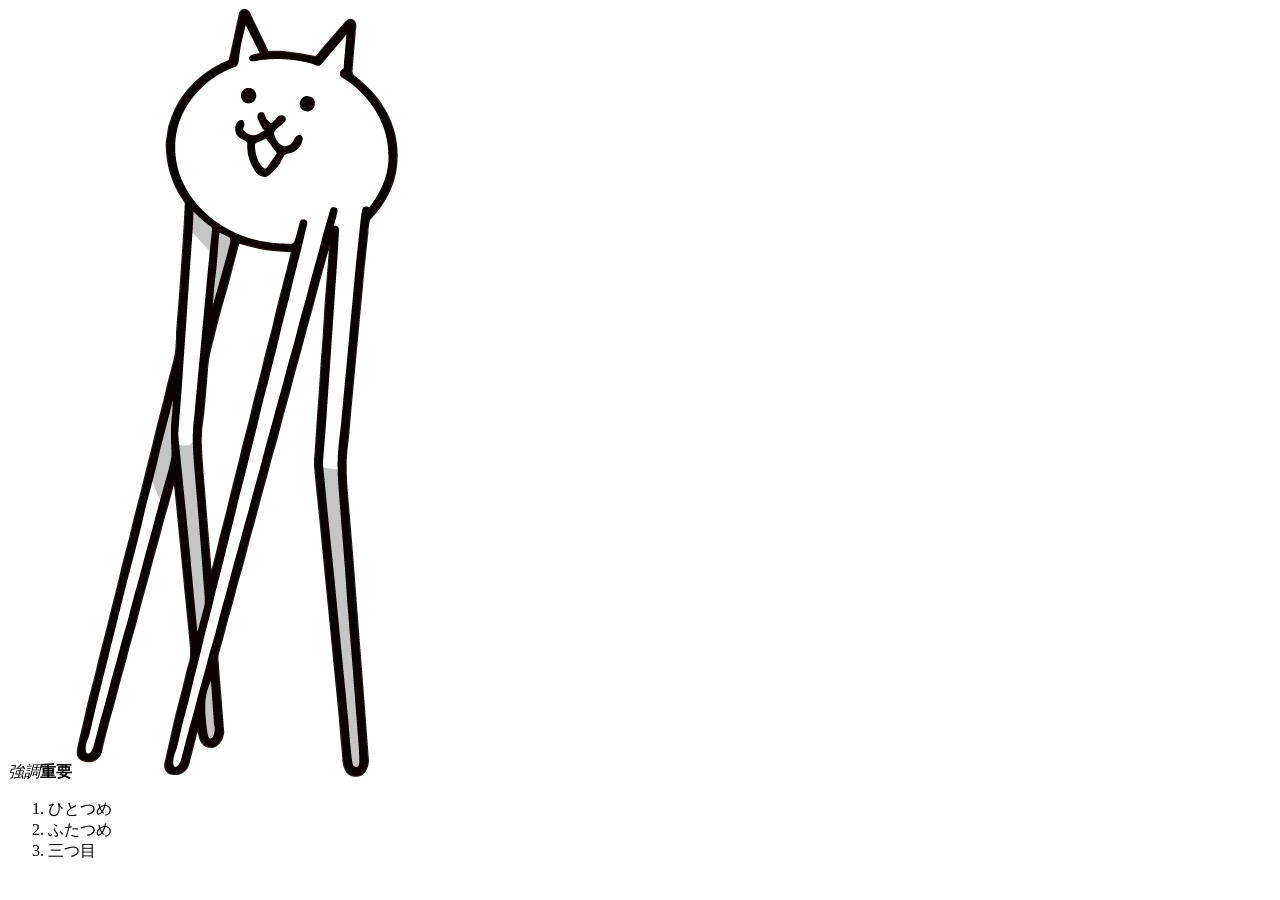
<file: teacher/index.html>
<!DOCTYPE html>
<html lang="ja">
    <head>
        <meta charset="UTF-8">
        <title>タイトルですよ</title>
        <meta name="keywords" content="キーワード">
        <meta name="description" content="このサイトはhtmlの勉強用サイトです">
        <!-- <link href="style.css" rel="stylesheet"> -->
    </head>
    <em>強調</em><strong>重要</strong>
    <img class="fit-picture" src="kimoneko.png">
    <body>
        <ol>
            <li>ひとつめ</li>
            <li>ふたつめ</li>
            <li>三つ目</li>
        </ol>
    </body>
</html>
</file>
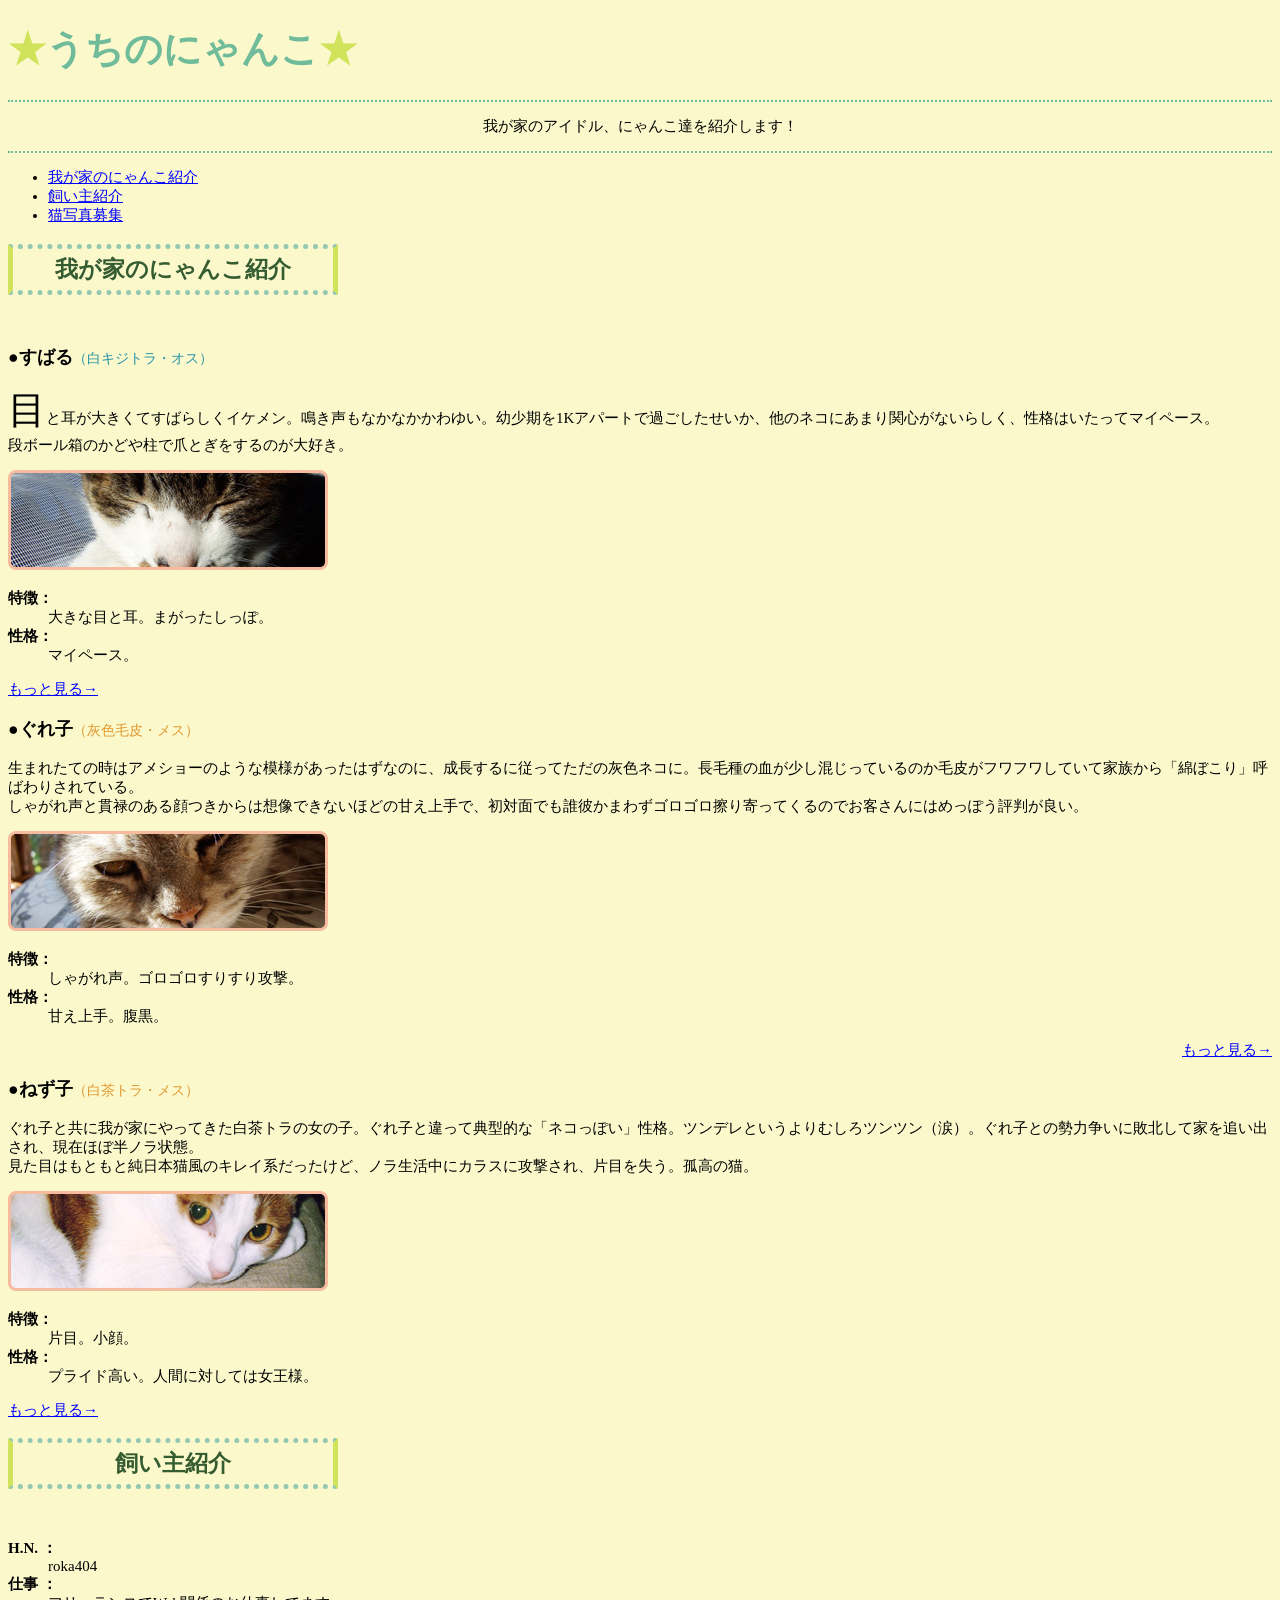
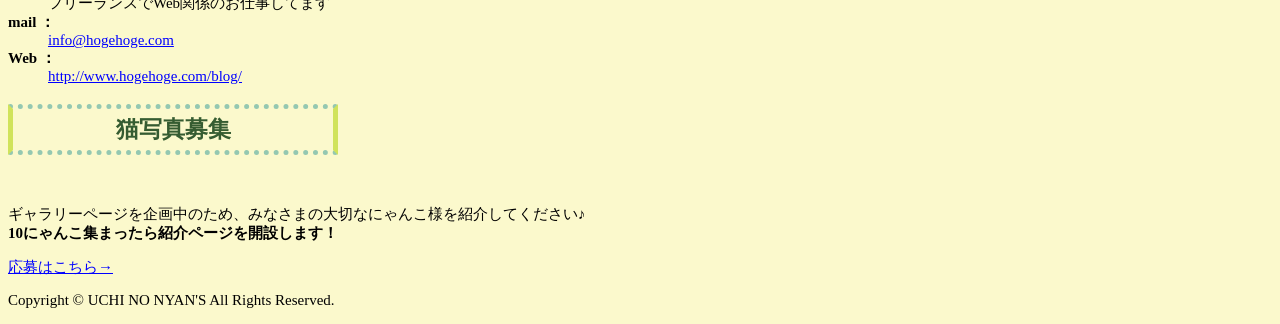
<file: student/before/index.html>
<!DOCTYPE html>
<html lang="ja">
<head>
<link herf="style.css" rel="stylesheet" media="all">    
<meta charset="UTF-8">
<title>うちのにゃんこ</title>
<meta name="keywords" content="にゃんこ,ネコ,ねこ,猫,ねこ紹介,ねこ自慢">
<meta name="description" content="我が家のアイドル、にゃんこ達を紹介します！可愛い猫写真を沢山掲載しています。">
</head>
<style>
a{color:blue;}
a:hover{color:blueviolet;}
body{background-color:#fbf9cc;
    font-size: 15px;}
h1{color:#6fbb9a;
font-size:250%;}

h2{color:#355c31;
    border:#94c8b1 5px dotted;
    border-left: #d0e35b 5px solid;
    border-right:#d0e35b 5px solid;
    padding: 5px 10px;
    margin-bottom: 50px;
    width:300px;
    text-align:center;}
dt{font-weight:700;}
#nyanko{border-top:#6fbb9a 2px dotted;
    border-bottom:#6fbb9a 2px dotted;
    padding:15px;
    text-align:center; }
.more{text-align: right;}
.cat-type{font-size: 80%;
font-weight: normal;}
.male{color:#2793a7;}
.female{color:#df972f}
h1 span{color:#d0e35b;}
#wanko:first-letter{
font-size: 2.5em}

</style>
<body>
<div id="wrap">
<h1><span>★</span>うちのにゃんこ<span>★</span></h1>
<p id ="nyanko">我が家のアイドル、にゃんこ達を紹介します！</p>

<ul>
<li><a href="#cats">我が家のにゃんこ紹介</a></li>
<li><a href="#profile"> 飼い主紹介</a></li>
<li><a href="#entry">猫写真募集</a></li>
</ul>

<section id="cats">
<h2>我が家のにゃんこ紹介</h2>

<section id="subaru">
<h3>●すばる<span class="cat-type male">（白キジトラ・オス）</span></h3>
<p id="wanko">目と耳が大きくてすばらしくイケメン。鳴き声もなかなかかわゆい。幼少期を1Kアパートで過ごしたせいか、他のネコにあまり関心がないらしく、性格はいたってマイペース。<br>
段ボール箱のかどや柱で爪とぎをするのが大好き。</p>

<img src="img/subaru.jpg" width="320" height="100" alt="すばる">
<dl>
<dt>特徴：</dt><dd>大きな目と耳。まがったしっぽ。</dd>
<dt>性格：</dt><dd>マイペース。</dd>
</dl>

<p><a href="cats/subaru.html">もっと見る→</a></p>
</section><!-- /#subaru -->

<section id="gureko">
<h3>●ぐれ子<span class="cat-type female">（灰色毛皮・メス）</span></h3>
<p>生まれたての時はアメショーのような模様があったはずなのに、成長するに従ってただの灰色ネコに。長毛種の血が少し混じっているのか毛皮がフワフワしていて家族から「綿ぼこり」呼ばわりされている。<br>
しゃがれ声と貫禄のある顔つきからは想像できないほどの甘え上手で、初対面でも誰彼かまわずゴロゴロ擦り寄ってくるのでお客さんにはめっぽう評判が良い。</p>

<img src="img/gureko.jpg" width="320" height="100" alt="ぐれ子">
<dl>
<dt>特徴：</dt><dd>しゃがれ声。ゴロゴロすりすり攻撃。</dd>
<dt>性格：</dt><dd>甘え上手。腹黒。</dd>
</dl>

<p class="more"><a href="cats/gureko.html">もっと見る→</a></p>
</section><!-- /#gureko-->

<section id="nezuko">
<h3>●ねず子<span class="cat-type female">（白茶トラ・メス）</span></h3>
<p>ぐれ子と共に我が家にやってきた白茶トラの女の子。ぐれ子と違って典型的な「ネコっぽい」性格。ツンデレというよりむしろツンツン（涙）。ぐれ子との勢力争いに敗北して家を追い出され、現在ほぼ半ノラ状態。<br>
見た目はもともと純日本猫風のキレイ系だったけど、ノラ生活中にカラスに攻撃され、片目を失う。孤高の猫。</p>

<img src="img/nezuko.jpg" width="320" height="100" alt="ねず子">
<dl>
<dt>特徴：</dt><dd>片目。小顔。</dd>
<dt>性格：</dt><dd>プライド高い。人間に対しては女王様。</dd>
</dl>

<p><a href="cats/nezuko.html">もっと見る→</a></p>
</section><!-- /#nezuko-->
</section><!-- /#cats -->

<section id="profile">
<h2>飼い主紹介</h2>
<dl>
<dt>H.N. ：</dt><dd>roka404</dd>
<dt>仕事 ：</dt><dd>フリーランスでWeb関係のお仕事してます</dd>
<dt>mail ：</dt><dd><a href="mailto:info@hogehoge.com">info@hogehoge.com</a></dd>
<dt>Web ：</dt><dd><a href="http://www.hogehoge.com/blog/" target="_blank">http://www.hogehoge.com/blog/</a></dd>
</dl>
</section><!-- /#profile -->

<section id="entry">
<h2>猫写真募集</h2>
<p>ギャラリーページを企画中のため、みなさまの大切なにゃんこ様を紹介してください♪<br>
<strong>10にゃんこ集まったら紹介ページを開設します！</strong></p>
<p><a href="entry.html">応募はこちら→</a></p>
</section><!-- /#entry -->

<p>Copyright &copy; UCHI NO NYAN'S All Rights Reserved.</p>
</div><!-- /#wrap-->
</body>
</html>
</file>
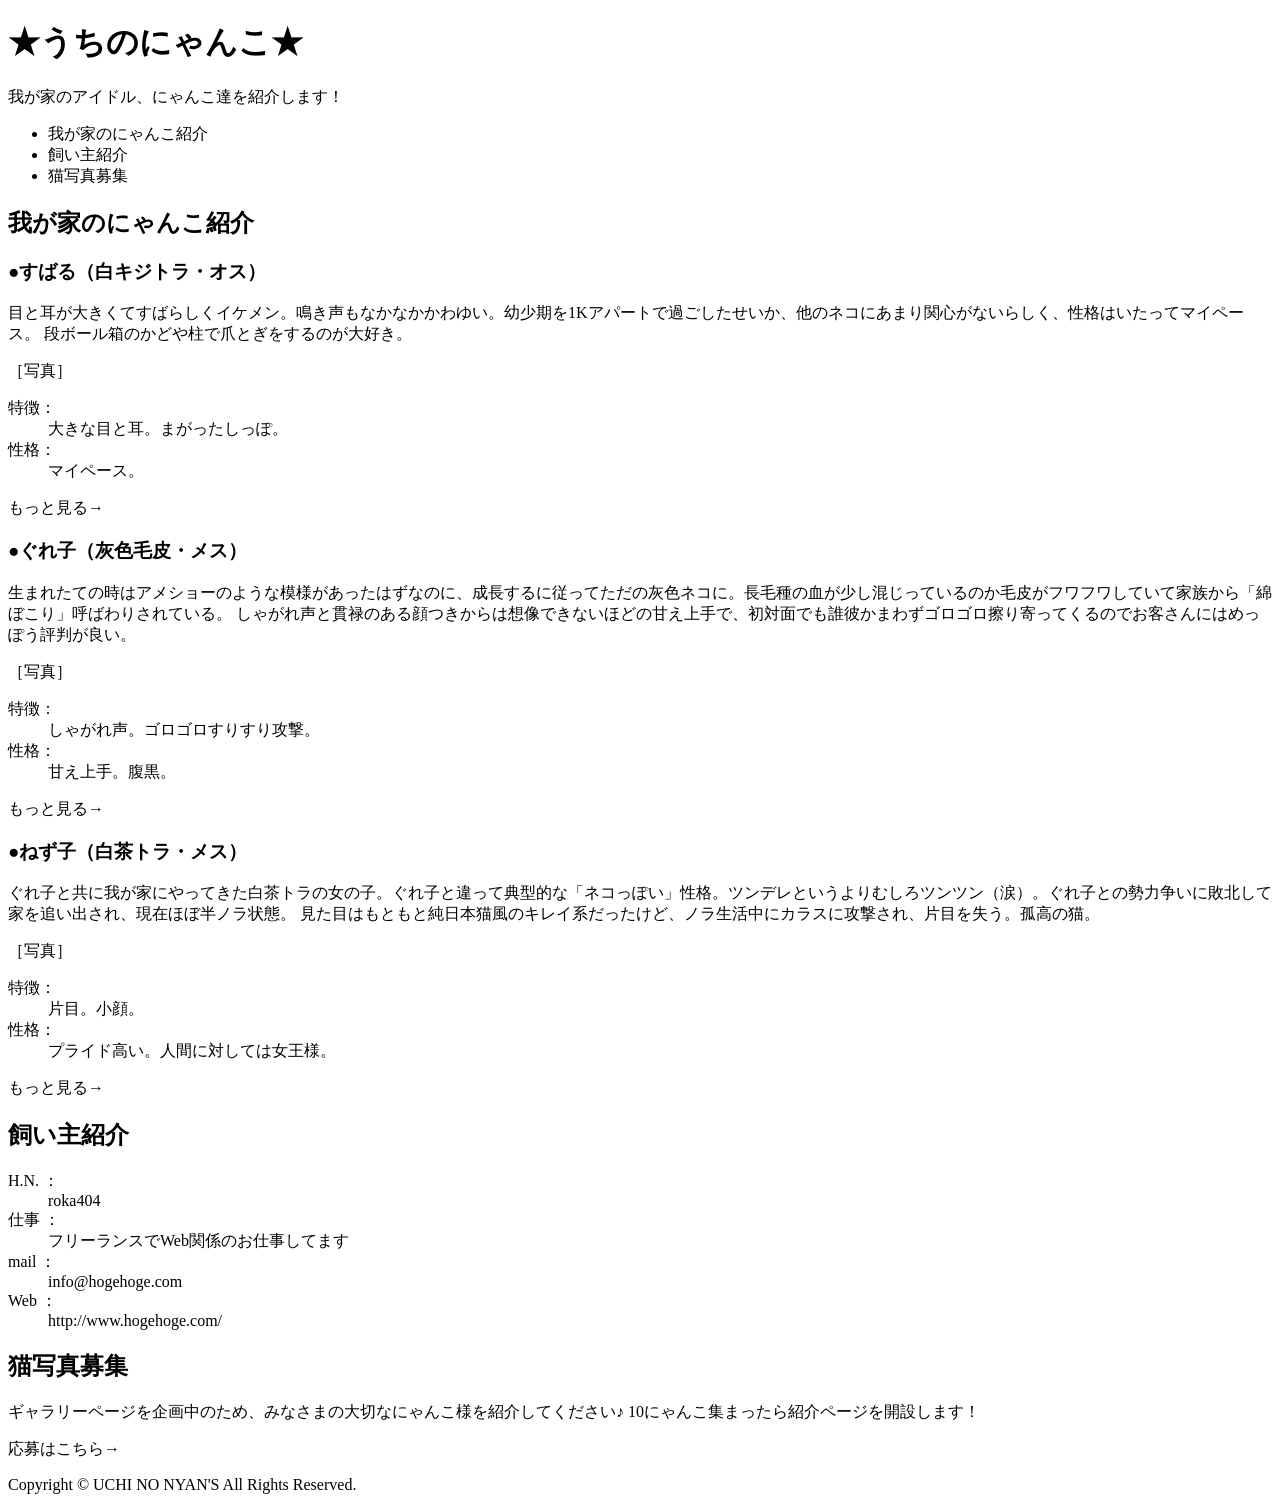
<file: html5css3_sdl/html5css3_sdl/chapter01/lesson02/after/index.html>
<!DOCTYPE html>
<html lang="ja">
<head>
<meta charset="UTF-8">
<title>うちのにゃんこ</title>
<meta name="keywords" content="にゃんこ,ネコ,ねこ,猫,ねこ紹介,ねこ自慢">
<meta name="description" content="我が家のアイドル、にゃんこ達を紹介します！可愛い猫写真を沢山掲載しています。">
</head>

<body>
<div id="wrap">
<h1>★うちのにゃんこ★</h1>
<p>我が家のアイドル、にゃんこ達を紹介します！</p>

<ul>
<li>我が家のにゃんこ紹介</li>
<li>飼い主紹介</li>
<li>猫写真募集</li>
</ul>

<section id="cats">
<h2>我が家のにゃんこ紹介</h2>

<section id="subaru">
<h3>●すばる（白キジトラ・オス）</h3>
<p>目と耳が大きくてすばらしくイケメン。鳴き声もなかなかかわゆい。幼少期を1Kアパートで過ごしたせいか、他のネコにあまり関心がないらしく、性格はいたってマイペース。
段ボール箱のかどや柱で爪とぎをするのが大好き。</p>

［写真］
<dl>
<dt>特徴：</dt><dd>大きな目と耳。まがったしっぽ。</dd>
<dt>性格：</dt><dd>マイペース。</dd>
</dl>

<p>もっと見る→</p>
</section>

<section id="gureko">
<h3>●ぐれ子（灰色毛皮・メス）</h3>
<p>生まれたての時はアメショーのような模様があったはずなのに、成長するに従ってただの灰色ネコに。長毛種の血が少し混じっているのか毛皮がフワフワしていて家族から「綿ぼこり」呼ばわりされている。
しゃがれ声と貫禄のある顔つきからは想像できないほどの甘え上手で、初対面でも誰彼かまわずゴロゴロ擦り寄ってくるのでお客さんにはめっぽう評判が良い。</p>

［写真］
<dl>
<dt>特徴：</dt><dd>しゃがれ声。ゴロゴロすりすり攻撃。</dd>
<dt>性格：</dt><dd>甘え上手。腹黒。</dd>
</dl>

<p>もっと見る→</p>
</section>

<section id="nezuko">
<h3>●ねず子（白茶トラ・メス）</h3>
<p>ぐれ子と共に我が家にやってきた白茶トラの女の子。ぐれ子と違って典型的な「ネコっぽい」性格。ツンデレというよりむしろツンツン（涙）。ぐれ子との勢力争いに敗北して家を追い出され、現在ほぼ半ノラ状態。
見た目はもともと純日本猫風のキレイ系だったけど、ノラ生活中にカラスに攻撃され、片目を失う。孤高の猫。</p>

［写真］
<dl>
<dt>特徴：</dt><dd>片目。小顔。</dd>
<dt>性格：</dt><dd>プライド高い。人間に対しては女王様。</dd>
</dl>

<p>もっと見る→</p>
</section>
</section>

<section id="profile">
<h2>飼い主紹介</h2>
<dl>
<dt>H.N. ：</dt><dd>roka404</dd>
<dt>仕事 ：</dt><dd>フリーランスでWeb関係のお仕事してます</dd>
<dt>mail ：</dt><dd>info@hogehoge.com</dd>
<dt>Web ：</dt><dd>http://www.hogehoge.com/</dd>
</dl>
</section>

<section id="entry">
<h2>猫写真募集</h2>
<p>ギャラリーページを企画中のため、みなさまの大切なにゃんこ様を紹介してください♪
10にゃんこ集まったら紹介ページを開設します！</p>
<p>応募はこちら→</p>
</section>

<p>Copyright &copy; UCHI NO NYAN'S All Rights Reserved.</p>
</div>
</body>
</html>
</file>
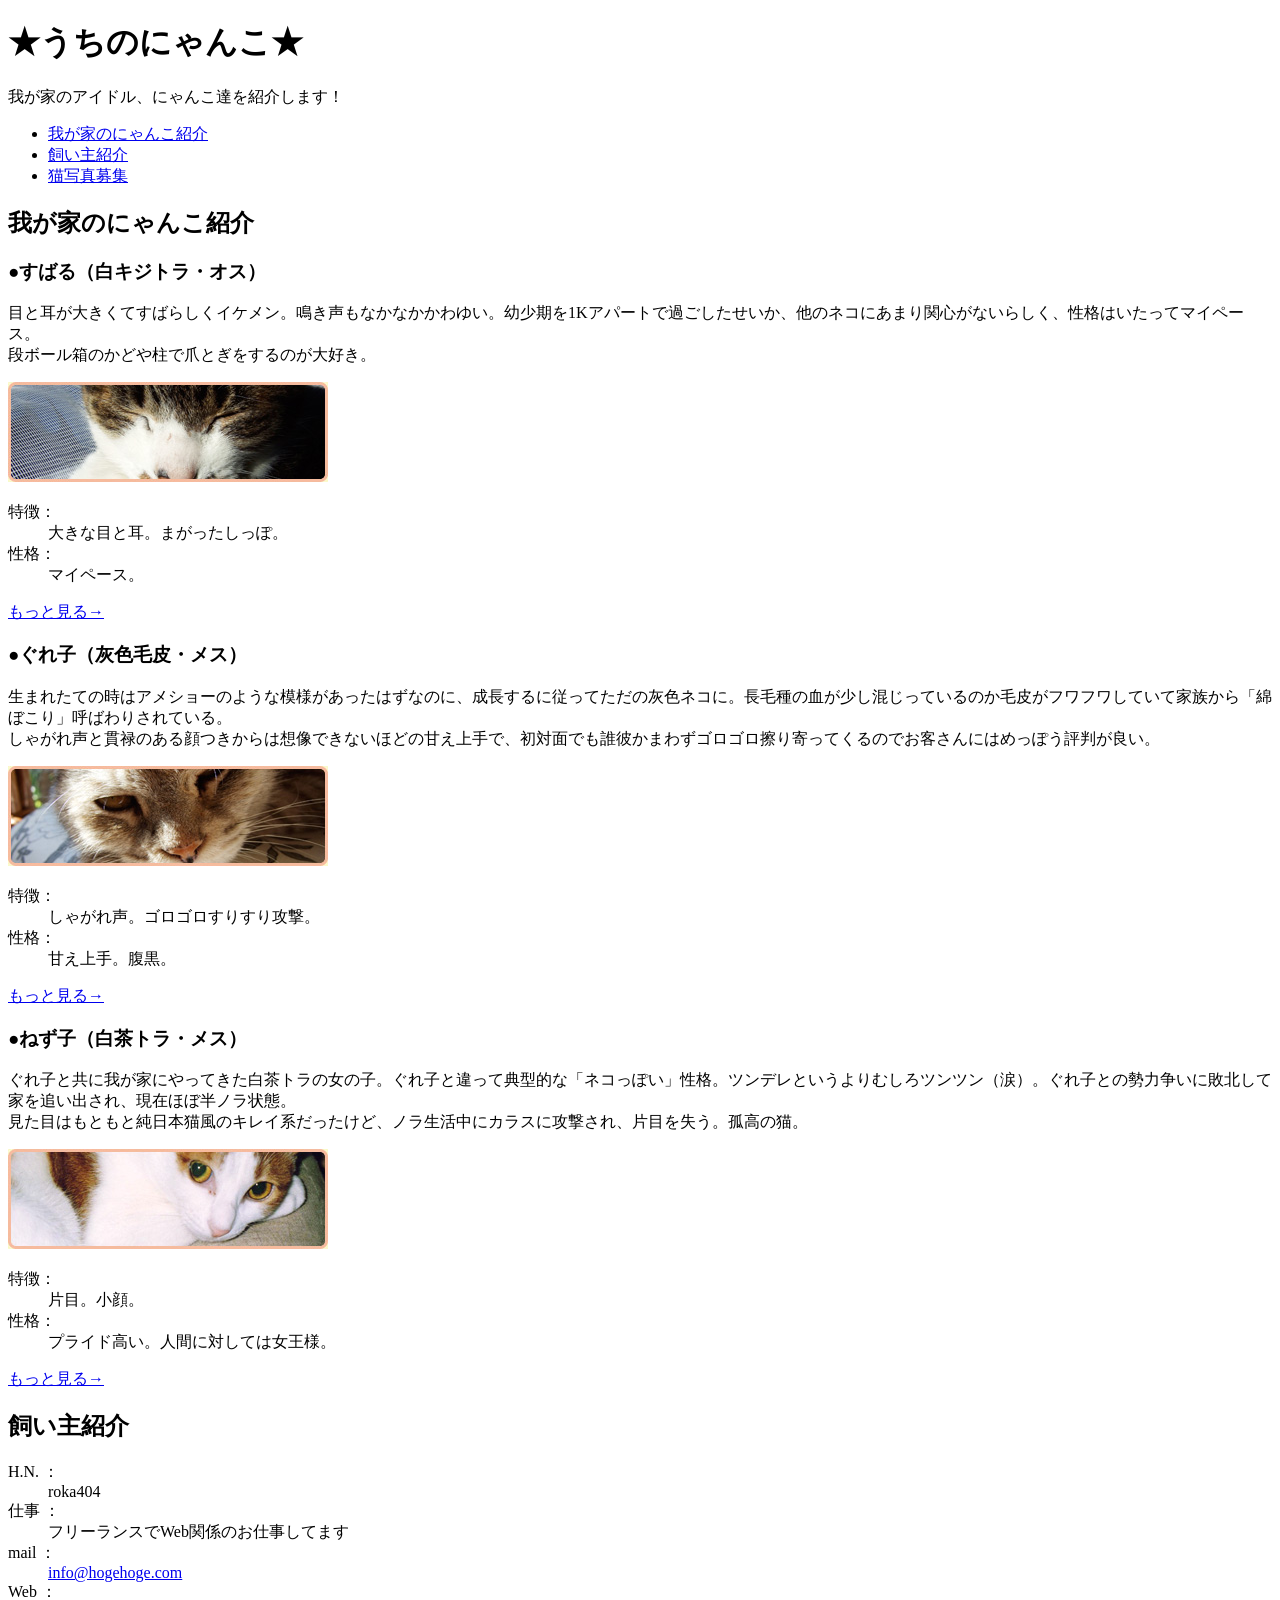
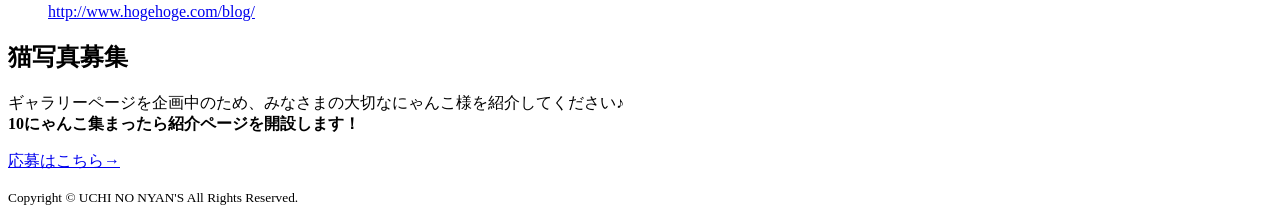
<file: html5css3_sdl/html5css3_sdl/chapter01/lesson03/after/index.html>
<!DOCTYPE html>
<html lang="ja">
<head>
<meta charset="UTF-8">
<title>うちのにゃんこ</title>
<meta name="keywords" content="にゃんこ,ネコ,ねこ,猫,ねこ紹介,ねこ自慢">
<meta name="description" content="我が家のアイドル、にゃんこ達を紹介します！可愛い猫写真を沢山掲載しています。">
</head>

<body>
<div id="wrap">
<h1>★うちのにゃんこ★</h1>
<p>我が家のアイドル、にゃんこ達を紹介します！</p>

<ul>
<li><a href="#cats">我が家のにゃんこ紹介</a></li>
<li><a href="#profile">飼い主紹介</a></li>
<li><a href="#entry">猫写真募集</a></li>
</ul>

<section id="cats">
<h2>我が家のにゃんこ紹介</h2>

<section id="subaru">
<h3>●すばる（白キジトラ・オス）</h3>
<p>目と耳が大きくてすばらしくイケメン。鳴き声もなかなかかわゆい。幼少期を1Kアパートで過ごしたせいか、他のネコにあまり関心がないらしく、性格はいたってマイペース。<br>
段ボール箱のかどや柱で爪とぎをするのが大好き。</p>

<img src="img/subaru.jpg" width="320" height="100" alt="すばる">
<dl>
<dt>特徴：</dt><dd>大きな目と耳。まがったしっぽ。</dd>
<dt>性格：</dt><dd>マイペース。</dd>
</dl>

<p><a href="cats/subaru.html">もっと見る→</a></p>
</section><!-- /#subaru -->

<section id="gureko">
<h3>●ぐれ子（灰色毛皮・メス）</h3>
<p>生まれたての時はアメショーのような模様があったはずなのに、成長するに従ってただの灰色ネコに。長毛種の血が少し混じっているのか毛皮がフワフワしていて家族から「綿ぼこり」呼ばわりされている。<br>
しゃがれ声と貫禄のある顔つきからは想像できないほどの甘え上手で、初対面でも誰彼かまわずゴロゴロ擦り寄ってくるのでお客さんにはめっぽう評判が良い。</p>

<img src="img/gureko.jpg" width="320" height="100" alt="ぐれ子">
<dl>
<dt>特徴：</dt><dd>しゃがれ声。ゴロゴロすりすり攻撃。</dd>
<dt>性格：</dt><dd>甘え上手。腹黒。</dd>
</dl>

<p><a href="cats/gureko.html">もっと見る→</a></p>
</section><!-- /#gureko-->

<section id="nezuko">
<h3>●ねず子（白茶トラ・メス）</h3>
<p>ぐれ子と共に我が家にやってきた白茶トラの女の子。ぐれ子と違って典型的な「ネコっぽい」性格。ツンデレというよりむしろツンツン（涙）。ぐれ子との勢力争いに敗北して家を追い出され、現在ほぼ半ノラ状態。<br>
見た目はもともと純日本猫風のキレイ系だったけど、ノラ生活中にカラスに攻撃され、片目を失う。孤高の猫。</p>

<img src="img/nezuko.jpg" width="320" height="100" alt="ねず子">
<dl>
<dt>特徴：</dt><dd>片目。小顔。</dd>
<dt>性格：</dt><dd>プライド高い。人間に対しては女王様。</dd>
</dl>

<p><a href="cats/nezuko.html">もっと見る→</a></p>
</section><!-- /#nezuko-->
</section><!-- /#cats -->

<section id="profile">
<h2>飼い主紹介</h2>
<dl>
<dt>H.N. ：</dt><dd>roka404</dd>
<dt>仕事 ：</dt><dd>フリーランスでWeb関係のお仕事してます</dd>
<dt>mail ：</dt><dd><a href="mailto:info@hogehoge.com">info@hogehoge.com</a></dd>
<dt>Web ：</dt><dd><a href="http://www.hogehoge.com/blog/" target="_blank">http://www.hogehoge.com/blog/</a></dd>
</dl>
</section><!-- /#profile -->

<section id="entry">
<h2>猫写真募集</h2>
<p>ギャラリーページを企画中のため、みなさまの大切なにゃんこ様を紹介してください♪<br>
<strong>10にゃんこ集まったら紹介ページを開設します！</strong></p>
<p><a href="entry.html">応募はこちら→</a></p>
</section><!-- /#entry -->

<p><small>Copyright &copy; UCHI NO NYAN'S All Rights Reserved.</small></p>
</div><!-- /#wrap-->
</body>
</html>
</file>
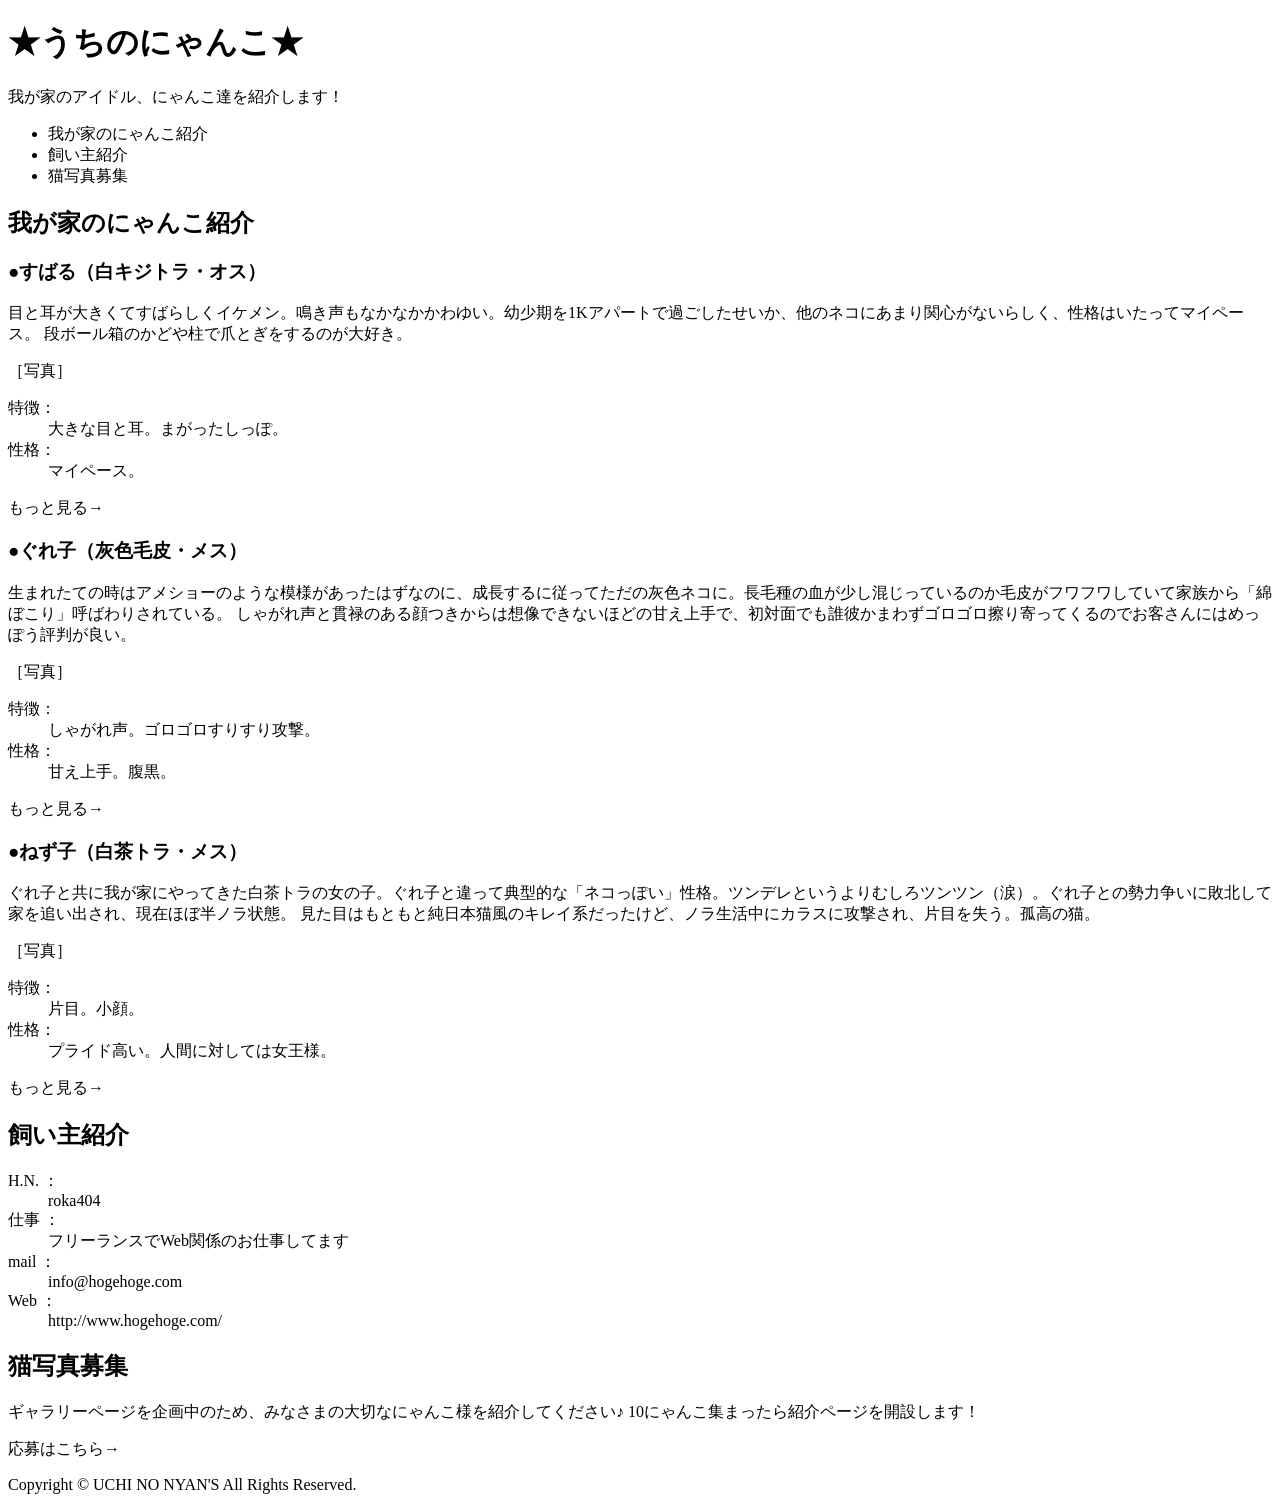
<file: html5css3_sdl/html5css3_sdl/chapter01/lesson03/before/index.html>
<!DOCTYPE html>
<html lang="ja">
<head>
<meta charset="UTF-8">
<title>うちのにゃんこ</title>
<meta name="keywords" content="にゃんこ,ネコ,ねこ,猫,ねこ紹介,ねこ自慢">
<meta name="description" content="我が家のアイドル、にゃんこ達を紹介します！可愛い猫写真を沢山掲載しています。">
</head>

<body>
<div id="wrap">
<h1>★うちのにゃんこ★</h1>
<p>我が家のアイドル、にゃんこ達を紹介します！</p>

<ul>
<li>我が家のにゃんこ紹介</li>
<li>飼い主紹介</li>
<li>猫写真募集</li>
</ul>

<section id="cats">
<h2>我が家のにゃんこ紹介</h2>

<section id="subaru">
<h3>●すばる（白キジトラ・オス）</h3>
<p>目と耳が大きくてすばらしくイケメン。鳴き声もなかなかかわゆい。幼少期を1Kアパートで過ごしたせいか、他のネコにあまり関心がないらしく、性格はいたってマイペース。
段ボール箱のかどや柱で爪とぎをするのが大好き。</p>

［写真］
<dl>
<dt>特徴：</dt><dd>大きな目と耳。まがったしっぽ。</dd>
<dt>性格：</dt><dd>マイペース。</dd>
</dl>

<p>もっと見る→</p>
</section><!-- /#subaru -->

<section id="gureko">
<h3>●ぐれ子（灰色毛皮・メス）</h3>
<p>生まれたての時はアメショーのような模様があったはずなのに、成長するに従ってただの灰色ネコに。長毛種の血が少し混じっているのか毛皮がフワフワしていて家族から「綿ぼこり」呼ばわりされている。
しゃがれ声と貫禄のある顔つきからは想像できないほどの甘え上手で、初対面でも誰彼かまわずゴロゴロ擦り寄ってくるのでお客さんにはめっぽう評判が良い。</p>

［写真］
<dl>
<dt>特徴：</dt><dd>しゃがれ声。ゴロゴロすりすり攻撃。</dd>
<dt>性格：</dt><dd>甘え上手。腹黒。</dd>
</dl>

<p>もっと見る→</p>
</section><!-- /#gureko -->

<section id="nezuko">
<h3>●ねず子（白茶トラ・メス）</h3>
<p>ぐれ子と共に我が家にやってきた白茶トラの女の子。ぐれ子と違って典型的な「ネコっぽい」性格。ツンデレというよりむしろツンツン（涙）。ぐれ子との勢力争いに敗北して家を追い出され、現在ほぼ半ノラ状態。
見た目はもともと純日本猫風のキレイ系だったけど、ノラ生活中にカラスに攻撃され、片目を失う。孤高の猫。</p>

［写真］
<dl>
<dt>特徴：</dt><dd>片目。小顔。</dd>
<dt>性格：</dt><dd>プライド高い。人間に対しては女王様。</dd>
</dl>

<p>もっと見る→</p>
</section><!-- /#nezuko -->
</section><!-- /#cats -->

<section id="profile">
<h2>飼い主紹介</h2>
<dl>
<dt>H.N. ：</dt><dd>roka404</dd>
<dt>仕事 ：</dt><dd>フリーランスでWeb関係のお仕事してます</dd>
<dt>mail ：</dt><dd>info@hogehoge.com</dd>
<dt>Web ：</dt><dd>http://www.hogehoge.com/</dd>
</dl>
</section><!-- /#profile -->

<section id="entry">
<h2>猫写真募集</h2>
<p>ギャラリーページを企画中のため、みなさまの大切なにゃんこ様を紹介してください♪
10にゃんこ集まったら紹介ページを開設します！</p>
<p>応募はこちら→</p>
</section><!-- /#entry -->

<p>Copyright &copy; UCHI NO NYAN'S All Rights Reserved.</p>
</div><!-- /#wrap -->
</body>
</html>
</file>
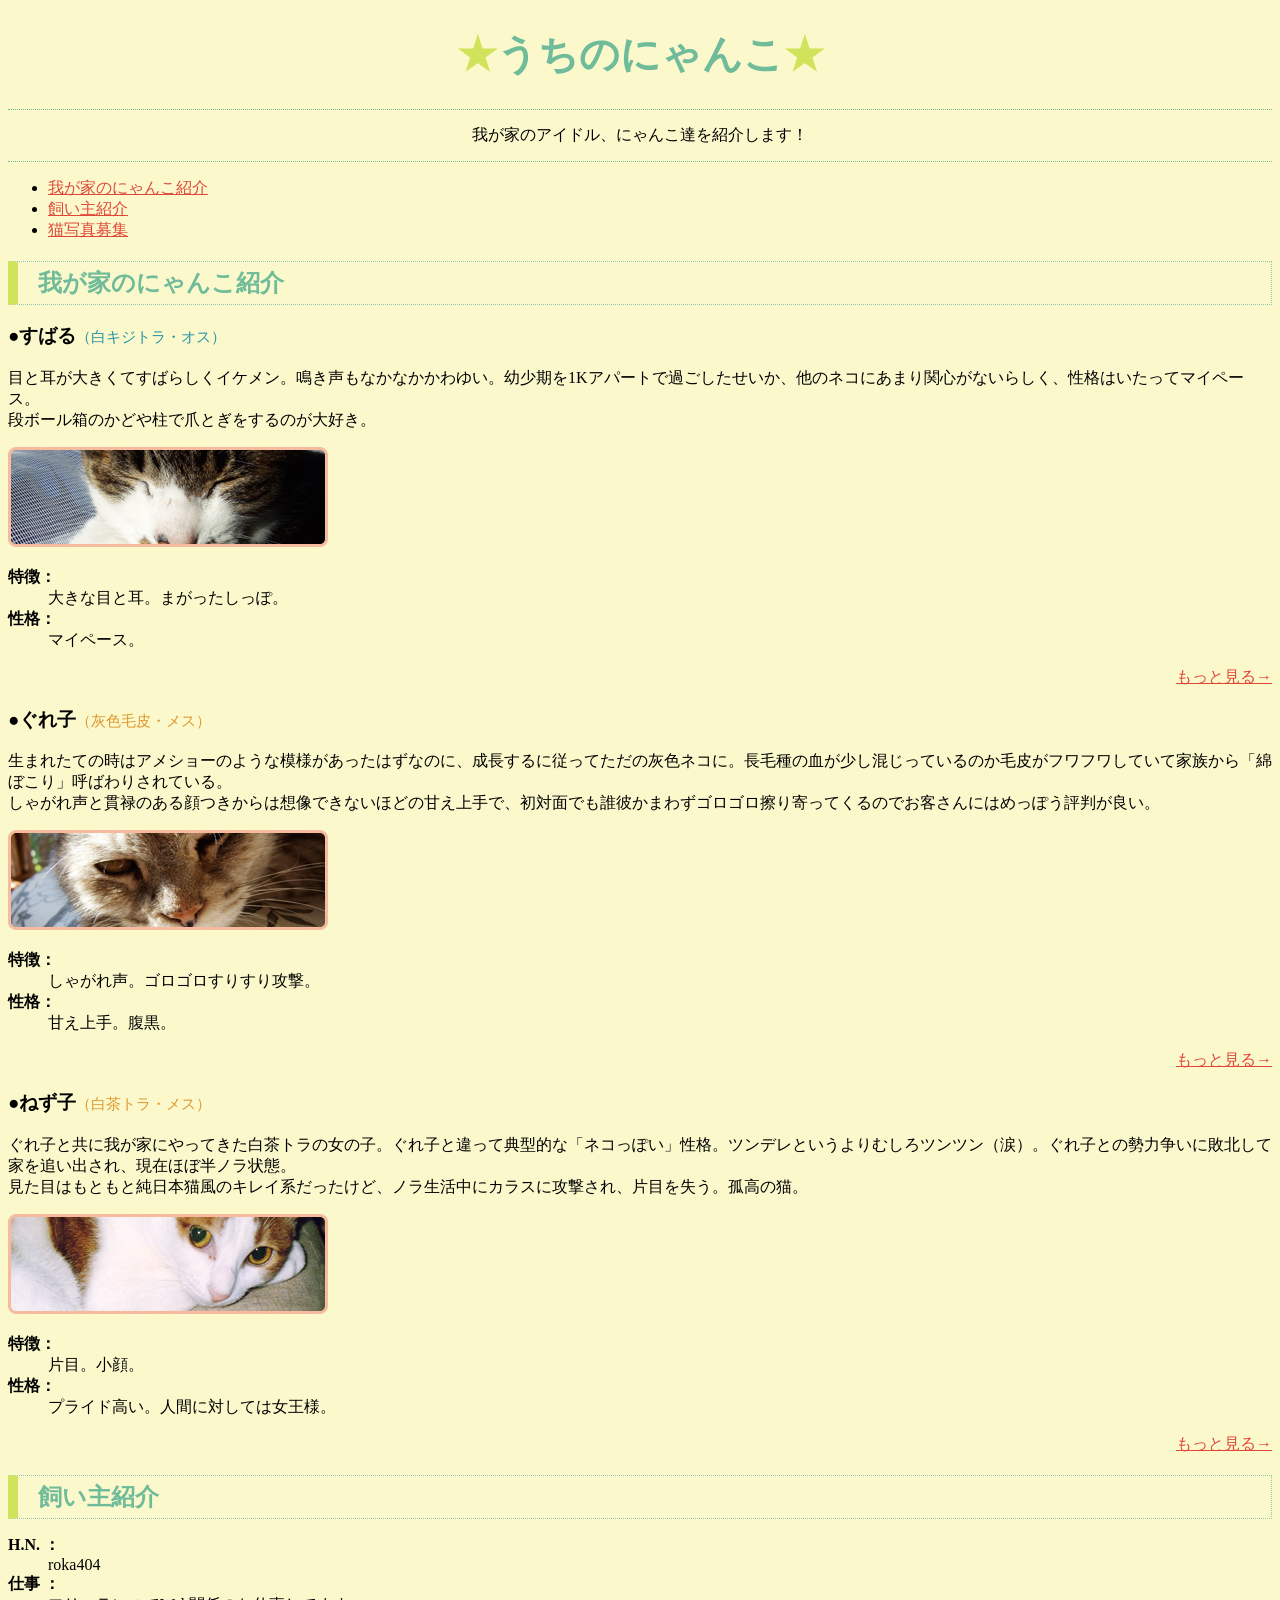
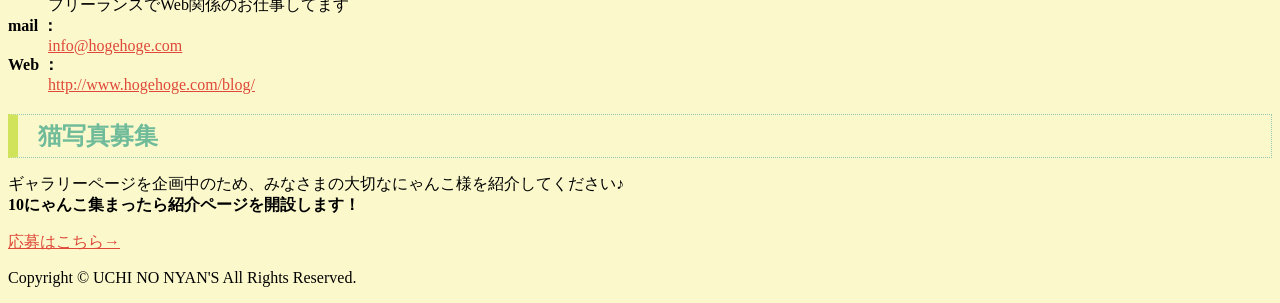
<file: html5css3_sdl/html5css3_sdl/chapter02/lesson06/after/index.html>
<!DOCTYPE html>
<html lang="ja">
<head>
<meta charset="UTF-8">
<title>うちのにゃんこ</title>
<meta name="keywords" content="にゃんこ,ネコ,ねこ,猫,ねこ紹介,ねこ自慢">
<meta name="description" content="我が家のアイドル、にゃんこ達を紹介します！可愛い猫写真を沢山掲載しています。">
<link href="style.css" rel="stylesheet" media="all">
</head>

<body>
<div id="wrap">
<h1><span>★</span>うちのにゃんこ<span>★</span></h1>
<p id="lead">我が家のアイドル、にゃんこ達を紹介します！</p>

<ul>
<li><a href="#cats">我が家のにゃんこ紹介</a></li>
<li><a href="#profile">飼い主紹介</a></li>
<li><a href="#entry">猫写真募集</a></li>
</ul>

<section id="cats">
<h2>我が家のにゃんこ紹介</h2>

<section id="subaru">
<h3>●すばる<span class="cat-type male">（白キジトラ・オス）</span></h3>
<p>目と耳が大きくてすばらしくイケメン。鳴き声もなかなかかわゆい。幼少期を1Kアパートで過ごしたせいか、他のネコにあまり関心がないらしく、性格はいたってマイペース。<br>
段ボール箱のかどや柱で爪とぎをするのが大好き。</p>

<img src="img/subaru.jpg" width="320" height="100" alt="すばる">
<dl>
<dt>特徴：</dt><dd>大きな目と耳。まがったしっぽ。</dd>
<dt>性格：</dt><dd>マイペース。</dd>
</dl>

<p class="more"><a href="cats/subaru.html">もっと見る→</a></p>
</section><!-- /#subaru -->

<section id="gureko">
<h3>●ぐれ子<span class="cat-type female">（灰色毛皮・メス）</span></h3>
<p>生まれたての時はアメショーのような模様があったはずなのに、成長するに従ってただの灰色ネコに。長毛種の血が少し混じっているのか毛皮がフワフワしていて家族から「綿ぼこり」呼ばわりされている。<br>
しゃがれ声と貫禄のある顔つきからは想像できないほどの甘え上手で、初対面でも誰彼かまわずゴロゴロ擦り寄ってくるのでお客さんにはめっぽう評判が良い。</p>

<img src="img/gureko.jpg" width="320" height="100" alt="ぐれ子">
<dl>
<dt>特徴：</dt><dd>しゃがれ声。ゴロゴロすりすり攻撃。</dd>
<dt>性格：</dt><dd>甘え上手。腹黒。</dd>
</dl>

<p class="more"><a href="cats/gureko.html">もっと見る→</a></p>
</section><!-- /#gureko-->

<section id="nezuko">
<h3>●ねず子<span class="cat-type female">（白茶トラ・メス）</span></h3>
<p>ぐれ子と共に我が家にやってきた白茶トラの女の子。ぐれ子と違って典型的な「ネコっぽい」性格。ツンデレというよりむしろツンツン（涙）。ぐれ子との勢力争いに敗北して家を追い出され、現在ほぼ半ノラ状態。<br>
見た目はもともと純日本猫風のキレイ系だったけど、ノラ生活中にカラスに攻撃され、片目を失う。孤高の猫。</p>

<img src="img/nezuko.jpg" width="320" height="100" alt="ねず子">
<dl>
<dt>特徴：</dt><dd>片目。小顔。</dd>
<dt>性格：</dt><dd>プライド高い。人間に対しては女王様。</dd>
</dl>

<p class="more"><a href="cats/nezuko.html">もっと見る→</a></p>
</section><!-- /#nezuko-->
</section><!-- /#cats -->

<section id="profile">
<h2>飼い主紹介</h2>
<dl>
<dt>H.N. ：</dt><dd>roka404</dd>
<dt>仕事 ：</dt><dd>フリーランスでWeb関係のお仕事してます</dd>
<dt>mail ：</dt><dd><a href="mailto:info@hogehoge.com">info@hogehoge.com</a></dd>
<dt>Web ：</dt><dd><a href="http://www.hogehoge.com/blog/" target="_blank">http://www.hogehoge.com/blog/</a></dd>
</dl>
</section><!-- /#profile -->

<section id="entry">
<h2>猫写真募集</h2>
<p>ギャラリーページを企画中のため、みなさまの大切なにゃんこ様を紹介してください♪<br>
<strong>10にゃんこ集まったら紹介ページを開設します！</strong></p>
<p><a href="entry.html">応募はこちら→</a></p>
</section><!-- /#entry -->

<p>Copyright &copy; UCHI NO NYAN'S All Rights Reserved.</p>
</div><!-- /#wrap-->
</body>
</html>
</file>
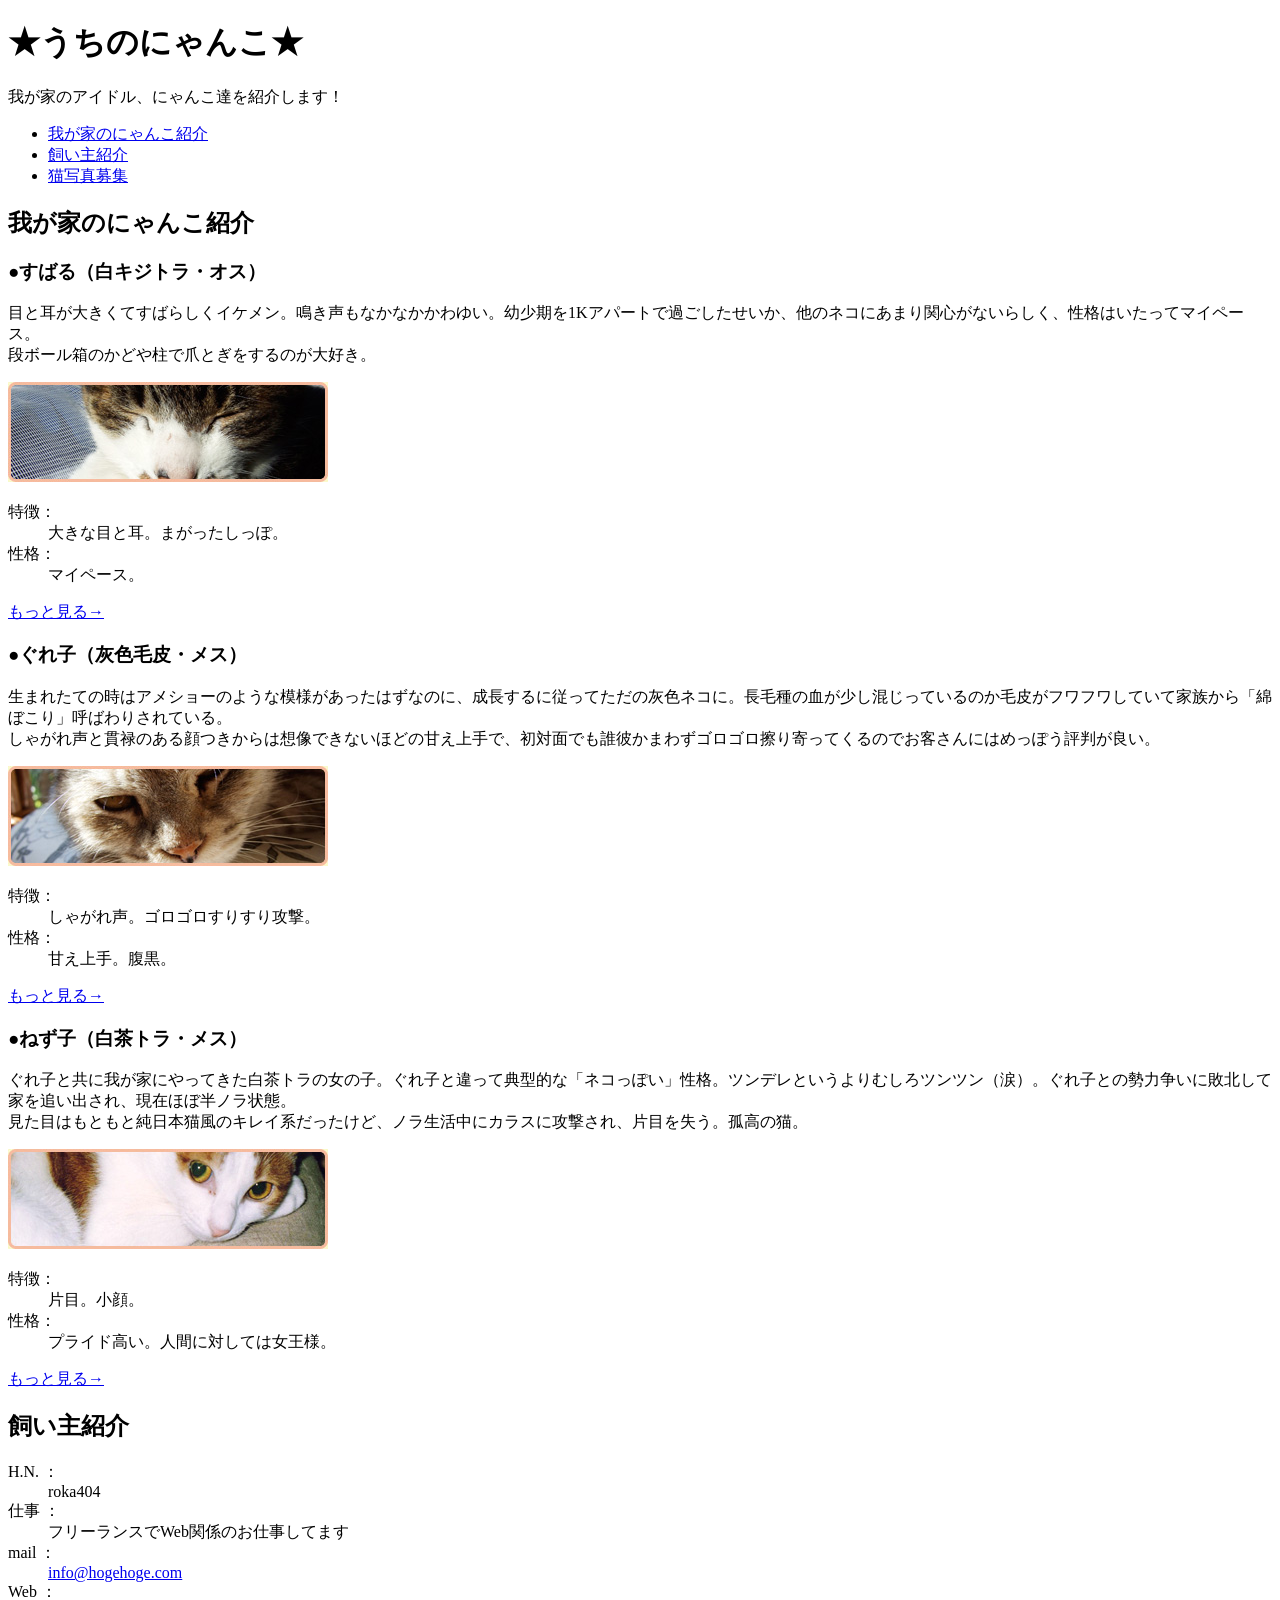
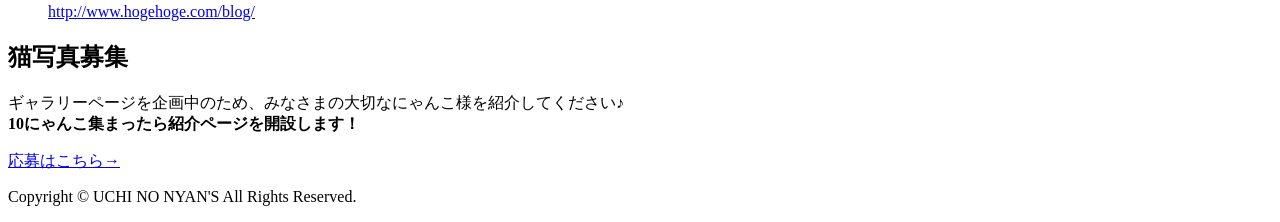
<file: html5css3_sdl/html5css3_sdl/chapter02/lesson06/before/index.html>
<!DOCTYPE html>
<html lang="ja">
<head>
<meta charset="UTF-8">
<title>うちのにゃんこ</title>
<meta name="keywords" content="にゃんこ,ネコ,ねこ,猫,ねこ紹介,ねこ自慢">
<meta name="description" content="我が家のアイドル、にゃんこ達を紹介します！可愛い猫写真を沢山掲載しています。">
</head>

<body>
<div id="wrap">
<h1>★うちのにゃんこ★</h1>
<p>我が家のアイドル、にゃんこ達を紹介します！</p>

<ul>
<li><a href="#cats">我が家のにゃんこ紹介</a></li>
<li><a href="#profile">飼い主紹介</a></li>
<li><a href="#entry">猫写真募集</a></li>
</ul>

<section id="cats">
<h2>我が家のにゃんこ紹介</h2>

<section id="subaru">
<h3>●すばる（白キジトラ・オス）</h3>
<p>目と耳が大きくてすばらしくイケメン。鳴き声もなかなかかわゆい。幼少期を1Kアパートで過ごしたせいか、他のネコにあまり関心がないらしく、性格はいたってマイペース。<br>
段ボール箱のかどや柱で爪とぎをするのが大好き。</p>

<img src="img/subaru.jpg" width="320" height="100" alt="すばる">
<dl>
<dt>特徴：</dt><dd>大きな目と耳。まがったしっぽ。</dd>
<dt>性格：</dt><dd>マイペース。</dd>
</dl>

<p><a href="cats/subaru.html">もっと見る→</a></p>
</section><!-- /#subaru -->

<section id="gureko">
<h3>●ぐれ子（灰色毛皮・メス）</h3>
<p>生まれたての時はアメショーのような模様があったはずなのに、成長するに従ってただの灰色ネコに。長毛種の血が少し混じっているのか毛皮がフワフワしていて家族から「綿ぼこり」呼ばわりされている。<br>
しゃがれ声と貫禄のある顔つきからは想像できないほどの甘え上手で、初対面でも誰彼かまわずゴロゴロ擦り寄ってくるのでお客さんにはめっぽう評判が良い。</p>

<img src="img/gureko.jpg" width="320" height="100" alt="ぐれ子">
<dl>
<dt>特徴：</dt><dd>しゃがれ声。ゴロゴロすりすり攻撃。</dd>
<dt>性格：</dt><dd>甘え上手。腹黒。</dd>
</dl>

<p><a href="cats/gureko.html">もっと見る→</a></p>
</section><!-- /#gureko-->

<section id="nezuko">
<h3>●ねず子（白茶トラ・メス）</h3>
<p>ぐれ子と共に我が家にやってきた白茶トラの女の子。ぐれ子と違って典型的な「ネコっぽい」性格。ツンデレというよりむしろツンツン（涙）。ぐれ子との勢力争いに敗北して家を追い出され、現在ほぼ半ノラ状態。<br>
見た目はもともと純日本猫風のキレイ系だったけど、ノラ生活中にカラスに攻撃され、片目を失う。孤高の猫。</p>

<img src="img/nezuko.jpg" width="320" height="100" alt="ねず子">
<dl>
<dt>特徴：</dt><dd>片目。小顔。</dd>
<dt>性格：</dt><dd>プライド高い。人間に対しては女王様。</dd>
</dl>

<p><a href="cats/nezuko.html">もっと見る→</a></p>
</section><!-- /#nezuko-->
</section><!-- /#cats -->

<section id="profile">
<h2>飼い主紹介</h2>
<dl>
<dt>H.N. ：</dt><dd>roka404</dd>
<dt>仕事 ：</dt><dd>フリーランスでWeb関係のお仕事してます</dd>
<dt>mail ：</dt><dd><a href="mailto:info@hogehoge.com">info@hogehoge.com</a></dd>
<dt>Web ：</dt><dd><a href="http://www.hogehoge.com/blog/" target="_blank">http://www.hogehoge.com/blog/</a></dd>
</dl>
</section><!-- /#profile -->

<section id="entry">
<h2>猫写真募集</h2>
<p>ギャラリーページを企画中のため、みなさまの大切なにゃんこ様を紹介してください♪<br>
<strong>10にゃんこ集まったら紹介ページを開設します！</strong></p>
<p><a href="entry.html">応募はこちら→</a></p>
</section><!-- /#entry -->

<p>Copyright &copy; UCHI NO NYAN'S All Rights Reserved.</p>
</div><!-- /#wrap-->
</body>
</html>
</file>
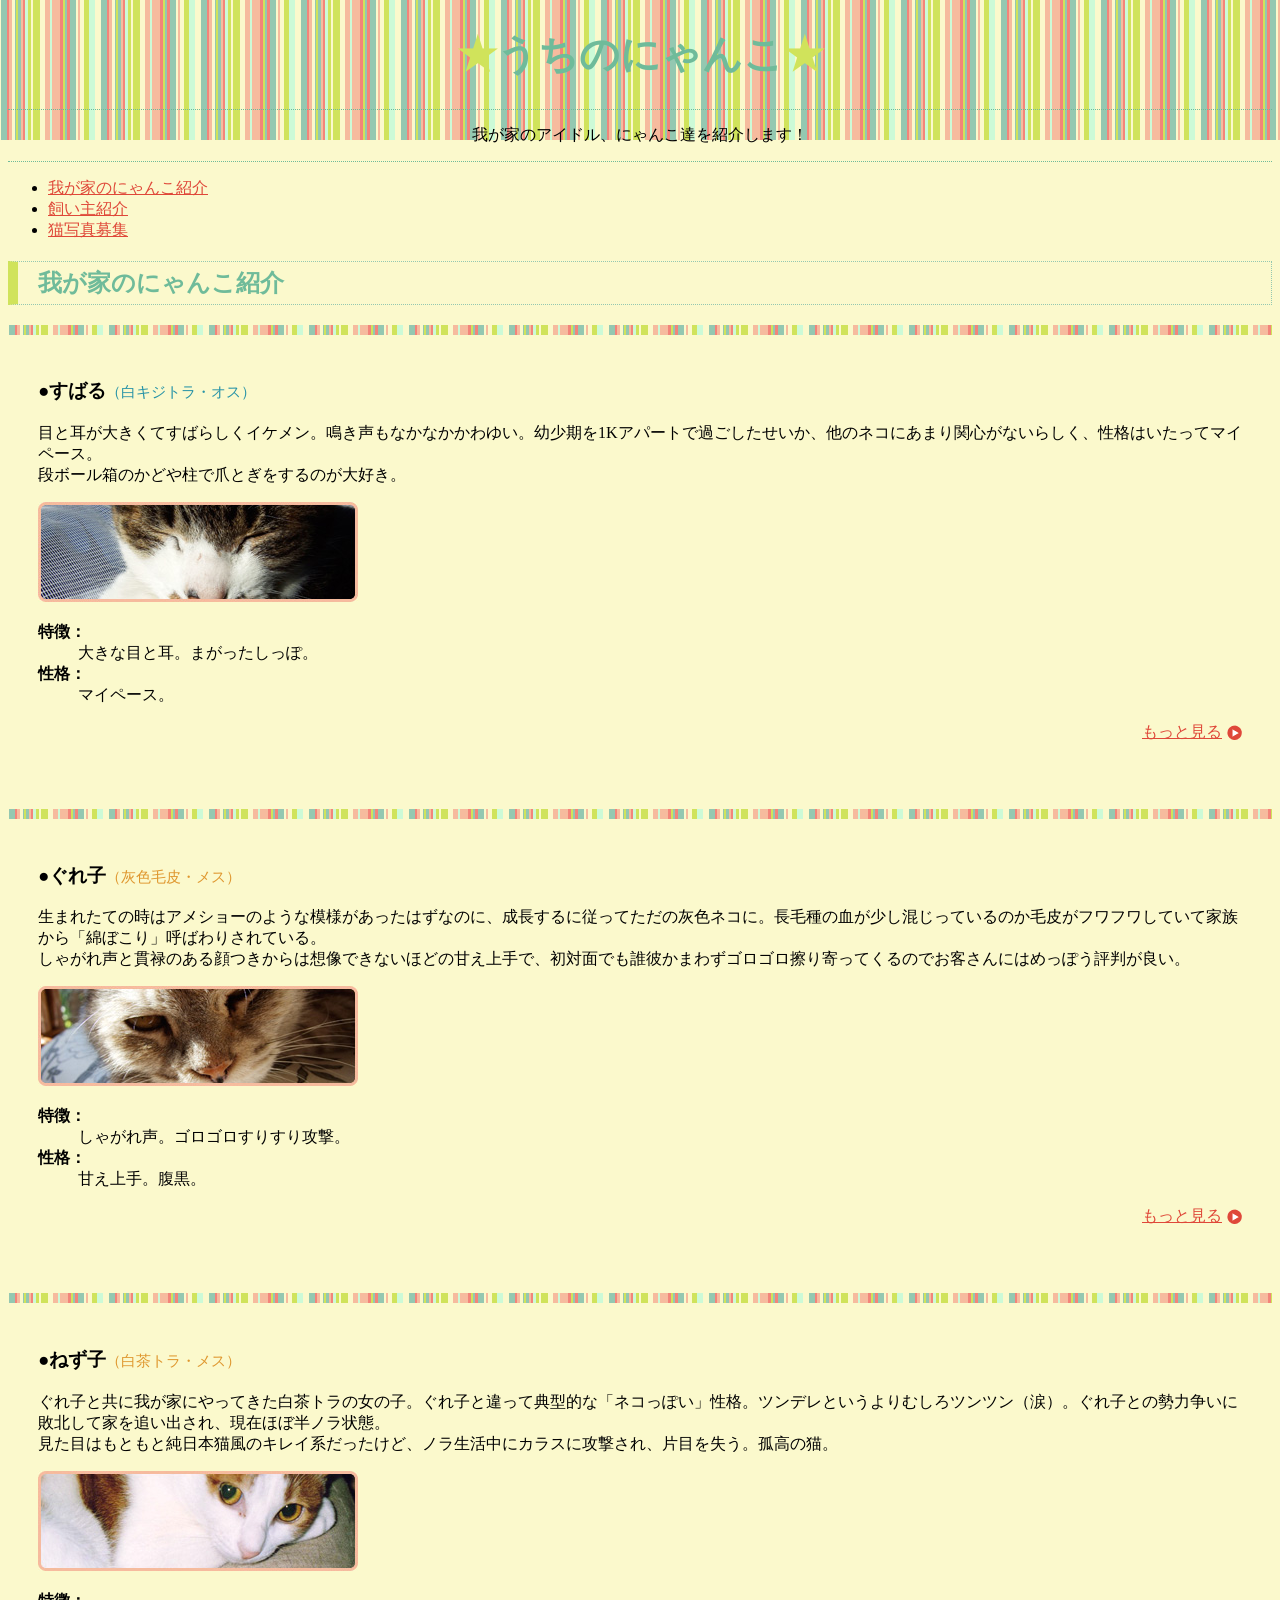
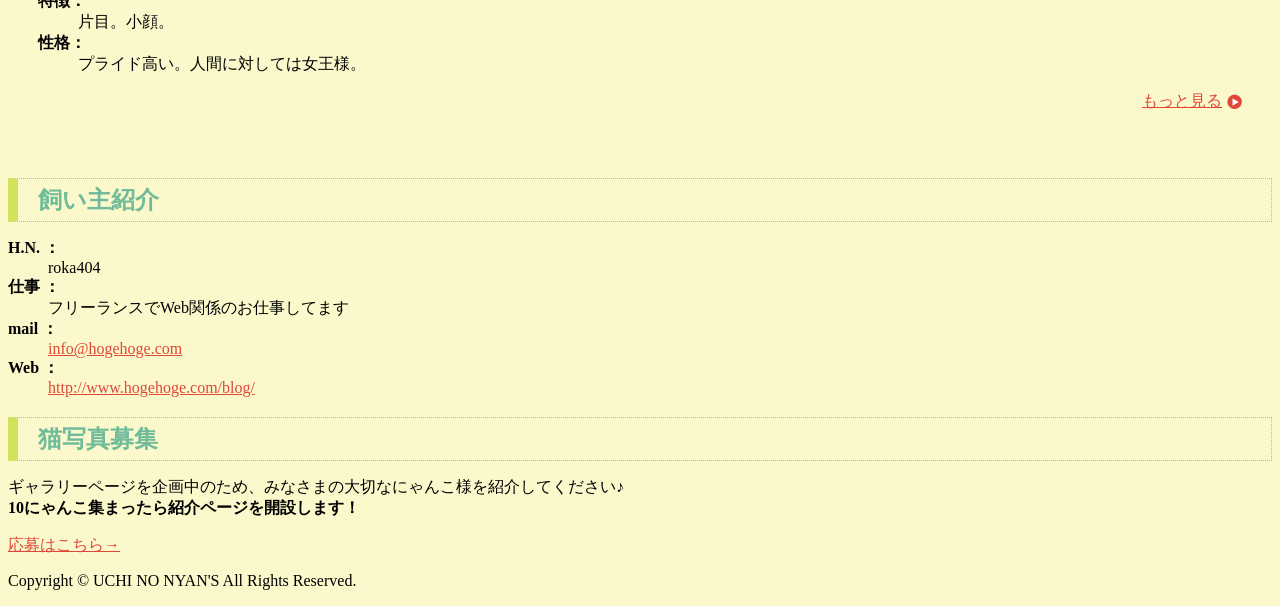
<file: html5css3_sdl/html5css3_sdl/chapter02/lesson07/after/index.html>
<!DOCTYPE html>
<html lang="ja">
<head>
<meta charset="UTF-8">
<title>うちのにゃんこ</title>
<meta name="keywords" content="にゃんこ,ネコ,ねこ,猫,ねこ紹介,ねこ自慢">
<meta name="description" content="我が家のアイドル、にゃんこ達を紹介します！可愛い猫写真を沢山掲載しています。">
<link href="style.css" rel="stylesheet" media="all">
</head>

<body>
<div id="wrap">
<h1><span>★</span>うちのにゃんこ<span>★</span></h1>
<p id="lead">我が家のアイドル、にゃんこ達を紹介します！</p>

<ul>
<li><a href="#cats">我が家のにゃんこ紹介</a></li>
<li><a href="#profile">飼い主紹介</a></li>
<li><a href="#entry">猫写真募集</a></li>
</ul>

<section id="cats">
<h2>我が家のにゃんこ紹介</h2>

<section id="subaru" class="frame">
<h3>●すばる<span class="cat-type male">（白キジトラ・オス）</span></h3>
<p>目と耳が大きくてすばらしくイケメン。鳴き声もなかなかかわゆい。幼少期を1Kアパートで過ごしたせいか、他のネコにあまり関心がないらしく、性格はいたってマイペース。<br>
段ボール箱のかどや柱で爪とぎをするのが大好き。</p>

<img src="img/subaru.jpg" width="320" height="100" alt="すばる">
<dl>
<dt>特徴：</dt><dd>大きな目と耳。まがったしっぽ。</dd>
<dt>性格：</dt><dd>マイペース。</dd>
</dl>

<p class="more"><a href="cats/subaru.html">もっと見る</a></p>
</section><!-- /#subaru -->

<section id="gureko" class="frame">
<h3>●ぐれ子<span class="cat-type female">（灰色毛皮・メス）</span></h3>
<p>生まれたての時はアメショーのような模様があったはずなのに、成長するに従ってただの灰色ネコに。長毛種の血が少し混じっているのか毛皮がフワフワしていて家族から「綿ぼこり」呼ばわりされている。<br>
しゃがれ声と貫禄のある顔つきからは想像できないほどの甘え上手で、初対面でも誰彼かまわずゴロゴロ擦り寄ってくるのでお客さんにはめっぽう評判が良い。</p>

<img src="img/gureko.jpg" width="320" height="100" alt="ぐれ子">
<dl>
<dt>特徴：</dt><dd>しゃがれ声。ゴロゴロすりすり攻撃。</dd>
<dt>性格：</dt><dd>甘え上手。腹黒。</dd>
</dl>

<p class="more"><a href="cats/gureko.html">もっと見る</a></p>
</section><!-- /#gureko-->

<section id="nezuko" class="frame">
<h3>●ねず子<span class="cat-type female">（白茶トラ・メス）</span></h3>
<p>ぐれ子と共に我が家にやってきた白茶トラの女の子。ぐれ子と違って典型的な「ネコっぽい」性格。ツンデレというよりむしろツンツン（涙）。ぐれ子との勢力争いに敗北して家を追い出され、現在ほぼ半ノラ状態。<br>
見た目はもともと純日本猫風のキレイ系だったけど、ノラ生活中にカラスに攻撃され、片目を失う。孤高の猫。</p>

<img src="img/nezuko.jpg" width="320" height="100" alt="ねず子">
<dl>
<dt>特徴：</dt><dd>片目。小顔。</dd>
<dt>性格：</dt><dd>プライド高い。人間に対しては女王様。</dd>
</dl>

<p class="more"><a href="cats/nezuko.html">もっと見る</a></p>
</section><!-- /#nezuko-->
</section><!-- /#cats -->

<section id="profile">
<h2>飼い主紹介</h2>
<dl>
<dt>H.N. ：</dt><dd>roka404</dd>
<dt>仕事 ：</dt><dd>フリーランスでWeb関係のお仕事してます</dd>
<dt>mail ：</dt><dd><a href="mailto:info@hogehoge.com">info@hogehoge.com</a></dd>
<dt>Web ：</dt><dd><a href="http://www.hogehoge.com/blog/" target="_blank">http://www.hogehoge.com/blog/</a></dd>
</dl>
</section><!-- /#profile -->

<section id="entry">
<h2>猫写真募集</h2>
<p>ギャラリーページを企画中のため、みなさまの大切なにゃんこ様を紹介してください♪<br>
<strong>10にゃんこ集まったら紹介ページを開設します！</strong></p>
<p><a href="entry.html">応募はこちら→</a></p>
</section><!-- /#entry -->

<p>Copyright &copy; UCHI NO NYAN'S All Rights Reserved.</p>
</div><!-- /#wrap-->
</body>
</html>
</file>
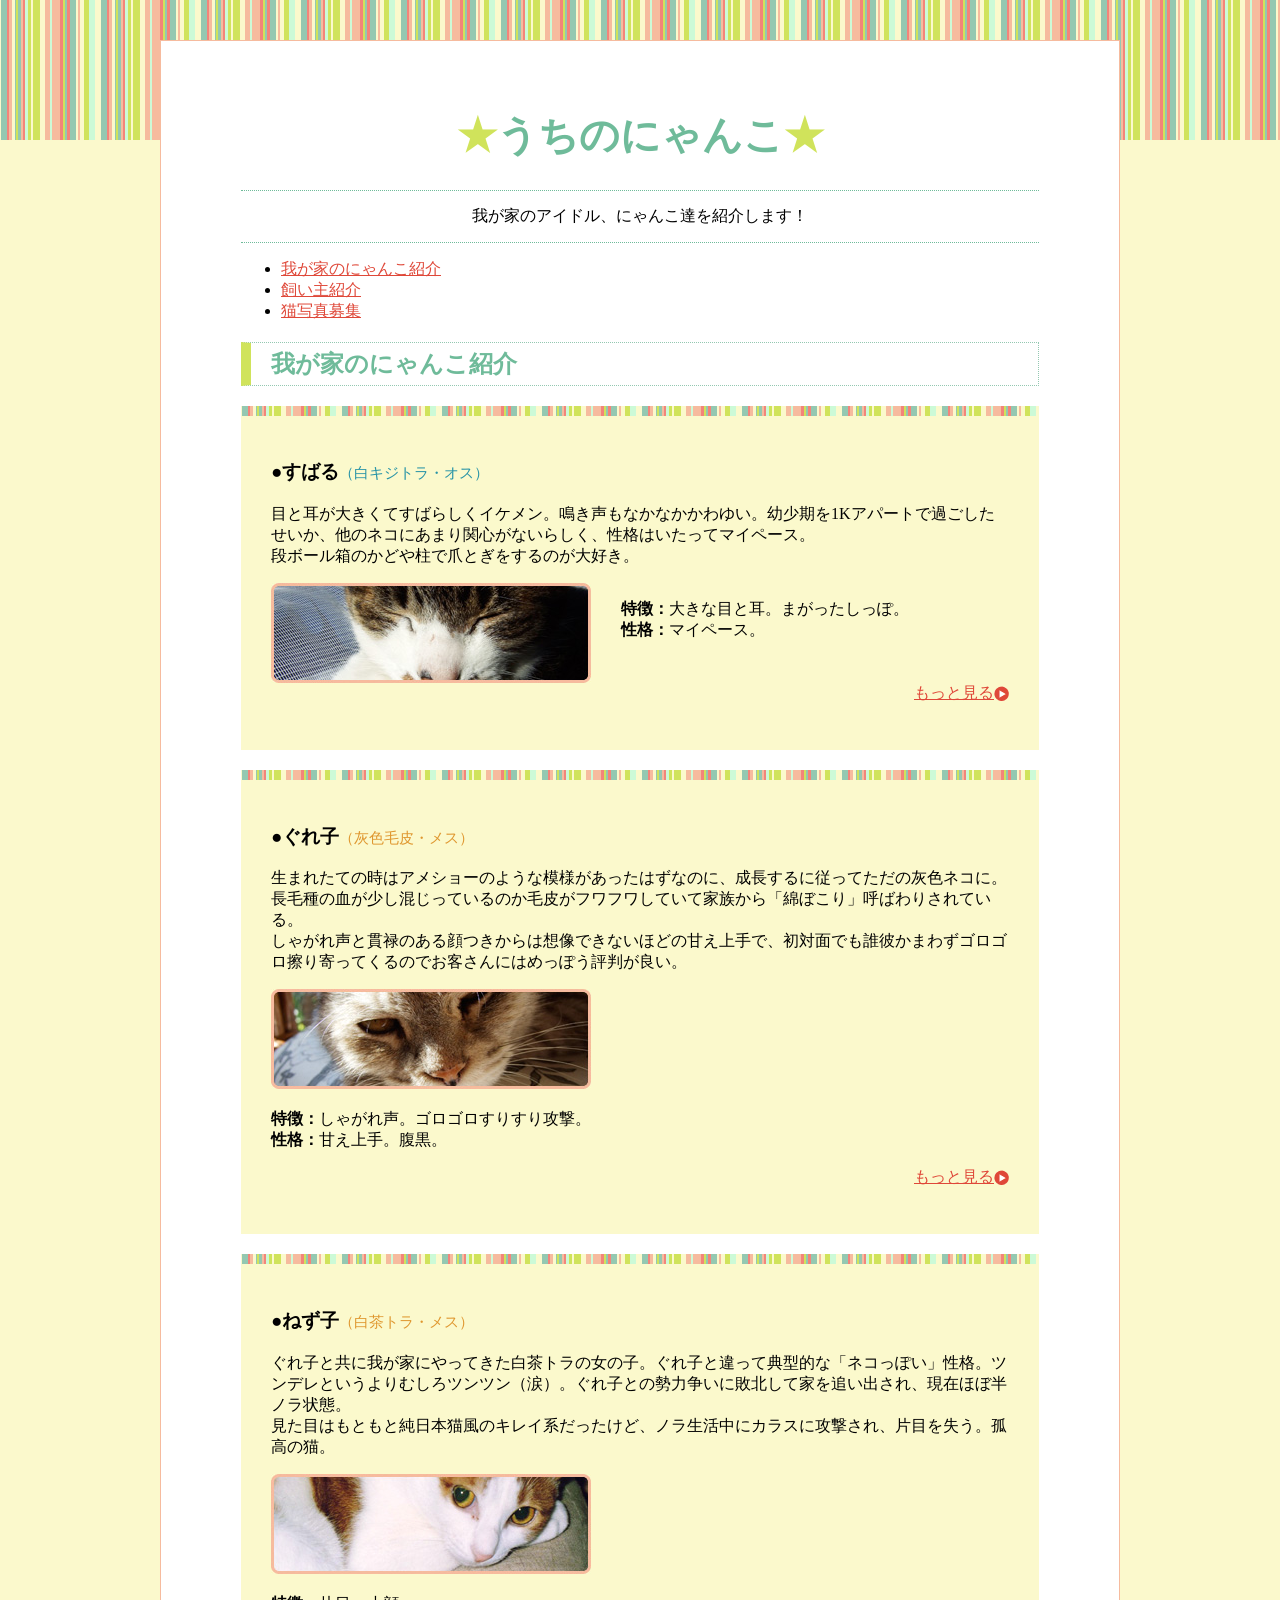
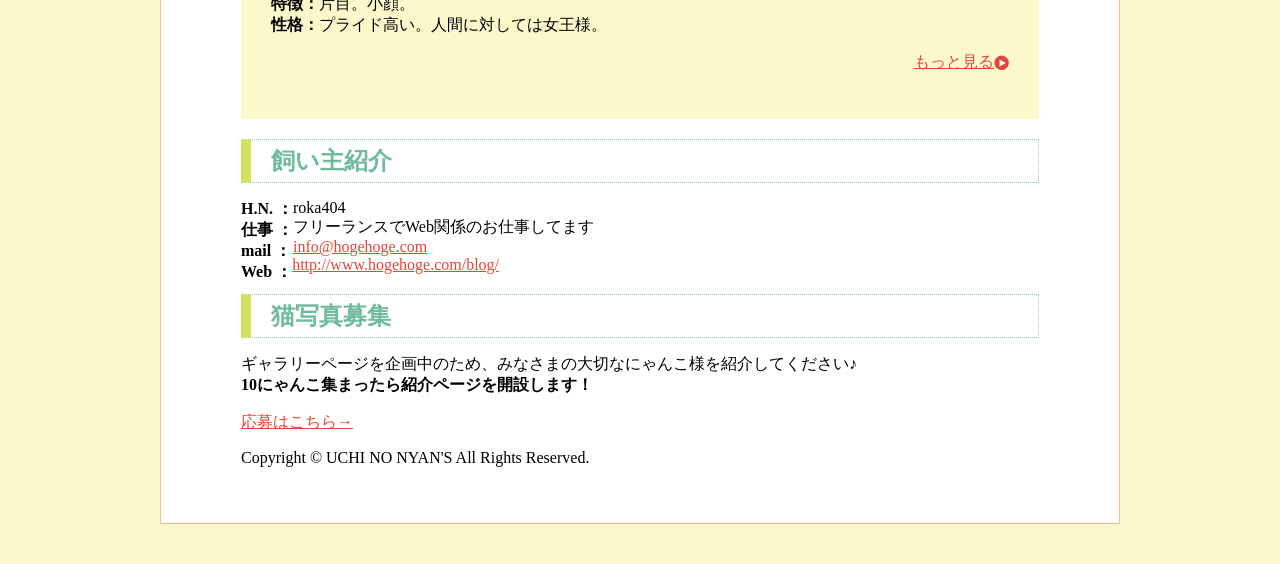
<file: html5css3_sdl/html5css3_sdl/chapter02/lesson08/after/index.html>
<!DOCTYPE html>
<html lang="ja">
<head>
<meta charset="UTF-8">
<title>うちのにゃんこ</title>
<meta name="keywords" content="にゃんこ,ネコ,ねこ,猫,ねこ紹介,ねこ自慢">
<meta name="description" content="我が家のアイドル、にゃんこ達を紹介します！可愛い猫写真を沢山掲載しています。">
<link href="style.css" rel="stylesheet" media="all">
</head>

<body>
<div id="wrap">
<h1><span>★</span>うちのにゃんこ<span>★</span></h1>
<p id="lead">我が家のアイドル、にゃんこ達を紹介します！</p>

<ul>
<li><a href="#cats">我が家のにゃんこ紹介</a></li>
<li><a href="#profile">飼い主紹介</a></li>
<li><a href="#entry">猫写真募集</a></li>
</ul>

<section id="cats">
<h2>我が家のにゃんこ紹介</h2>

<section id="subaru" class="frame">
<h3>●すばる<span class="cat-type male">（白キジトラ・オス）</span></h3>
<p>目と耳が大きくてすばらしくイケメン。鳴き声もなかなかかわゆい。幼少期を1Kアパートで過ごしたせいか、他のネコにあまり関心がないらしく、性格はいたってマイペース。<br>
段ボール箱のかどや柱で爪とぎをするのが大好き。</p>

<img src="img/subaru.jpg" width="320" height="100" alt="すばる" class="ph">
<dl class="data">
<dt>特徴：</dt><dd>大きな目と耳。まがったしっぽ。</dd>
<dt>性格：</dt><dd>マイペース。</dd>
</dl>

<p class="more"><a href="cats/subaru.html">もっと見る</a></p>
</section><!-- /#subaru -->

<section id="gureko" class="frame">
<h3>●ぐれ子<span class="cat-type female">（灰色毛皮・メス）</span></h3>
<p>生まれたての時はアメショーのような模様があったはずなのに、成長するに従ってただの灰色ネコに。長毛種の血が少し混じっているのか毛皮がフワフワしていて家族から「綿ぼこり」呼ばわりされている。<br>
しゃがれ声と貫禄のある顔つきからは想像できないほどの甘え上手で、初対面でも誰彼かまわずゴロゴロ擦り寄ってくるのでお客さんにはめっぽう評判が良い。</p>

<img src="img/gureko.jpg" width="320" height="100" alt="ぐれ子">
<dl>
<dt>特徴：</dt><dd>しゃがれ声。ゴロゴロすりすり攻撃。</dd>
<dt>性格：</dt><dd>甘え上手。腹黒。</dd>
</dl>

<p class="more"><a href="cats/gureko.html">もっと見る</a></p>
</section><!-- /#gureko -->

<section id="nezuko" class="frame">
<h3>●ねず子<span class="cat-type female">（白茶トラ・メス）</span></h3>
<p>ぐれ子と共に我が家にやってきた白茶トラの女の子。ぐれ子と違って典型的な「ネコっぽい」性格。ツンデレというよりむしろツンツン（涙）。ぐれ子との勢力争いに敗北して家を追い出され、現在ほぼ半ノラ状態。<br>
見た目はもともと純日本猫風のキレイ系だったけど、ノラ生活中にカラスに攻撃され、片目を失う。孤高の猫。</p>

<img src="img/nezuko.jpg" width="320" height="100" alt="ねず子">
<dl>
<dt>特徴：</dt><dd>片目。小顔。</dd>
<dt>性格：</dt><dd>プライド高い。人間に対しては女王様。</dd>
</dl>

<p class="more"><a href="cats/nezuko.html">もっと見る</a></p>
</section><!-- /#nezuko -->
</section><!-- /#cats -->

<section id="profile">
<h2>飼い主紹介</h2>
<dl>
<dt>H.N. ：</dt><dd>roka404</dd>
<dt>仕事 ：</dt><dd>フリーランスでWeb関係のお仕事してます</dd>
<dt>mail ：</dt><dd><a href="mailto:info@hogehoge.com">info@hogehoge.com</a></dd>
<dt>Web ：</dt><dd><a href="http://www.hogehoge.com/blog/" target="_blank">http://www.hogehoge.com/blog/</a></dd>
</dl>
</section><!-- /#profile -->

<section id="entry">
<h2>猫写真募集</h2>
<p>ギャラリーページを企画中のため、みなさまの大切なにゃんこ様を紹介してください♪<br>
<strong>10にゃんこ集まったら紹介ページを開設します！</strong></p>
<p><a href="entry.html">応募はこちら→</a></p>
</section><!-- /#entry -->

<p>Copyright &copy; UCHI NO NYAN'S All Rights Reserved.</p>
</div><!-- /#wrap -->
</body>
</html>
</file>
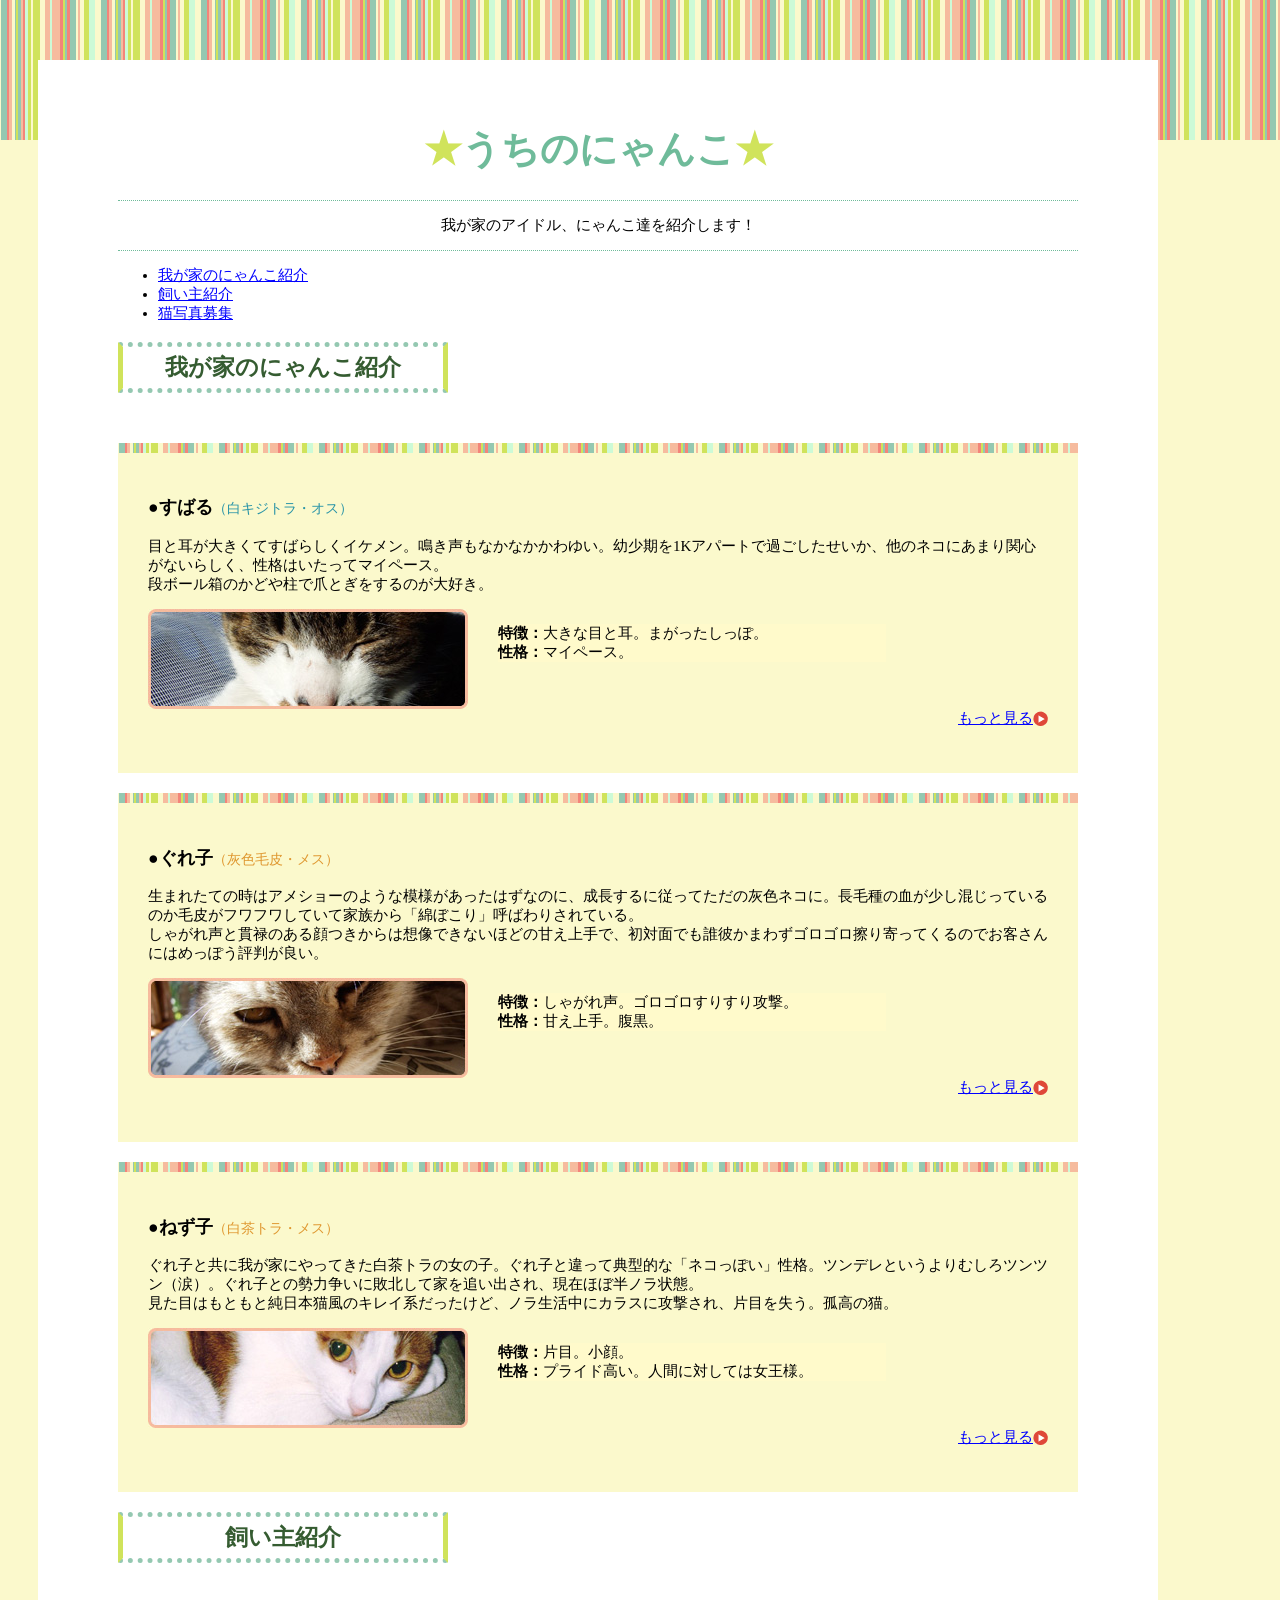
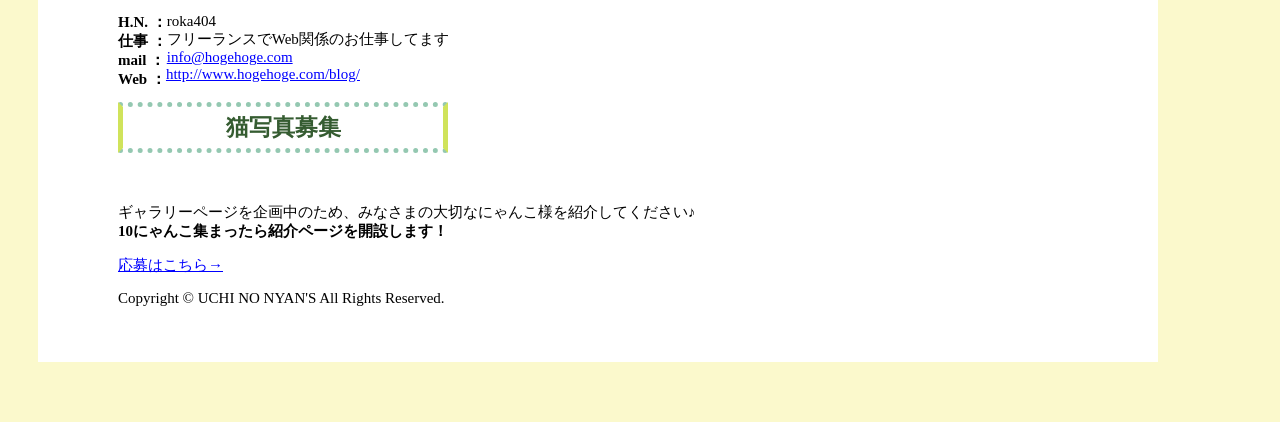
<file: html5css3_sdl/html5css3_sdl/chapter02/lesson08/before/index.html>
<!DOCTYPE html>
<html lang="ja">
<head>
<meta charset="UTF-8">
<title>うちのにゃんこ</title>
<meta name="keywords" content="にゃんこ,ネコ,ねこ,猫,ねこ紹介,ねこ自慢">
<meta name="description" content="我が家のアイドル、にゃんこ達を紹介します！可愛い猫写真を沢山掲載しています。">
<link href="style.css" rel="stylesheet" media="all">
</head>
<style>
a{color:blue;}
a:hover{color:blueviolet;}
body{background-color:#fbf9cc;
    font-size: 15px;}
h1{color:#6fbb9a;
font-size:250%;
text-align:center; }


h2{color:#355c31;
    border:#94c8b1 5px dotted;
    border-left: #d0e35b 5px solid;
    border-right:#d0e35b 5px solid;
    padding: 5px 10px;
    margin-bottom: 50px;
    width:300px;
    text-align:center;}
dt{font-weight:700;
clear:left;
float:left;}
#nyanko{border-top:#6fbb9a 2px dotted;
    border-bottom:#6fbb9a 2px dotted;
    padding:15px;
    text-align:center; }
.more{text-align: right;
clear:left;}
.cat-type{font-size: 80%;
font-weight: normal;}
.male{color:#2793a7;}
.female{color:#df972f}
h1 span{color:#d0e35b;}
#wanko:first-letter{
font-size: 2.5em}
#wrap{
padding: 40px 80px;
border: #000 1px soild;
background-color:#fff;
width: 960px;
margin:60px 30px ;
}
.nk{float:left;
    margin-right: 30px;}
.wk{float:left;
width:388px;
background-color: #fffacb}

</style>
<body>
<div id="wrap">
<h1><span>★</span>うちのにゃんこ<span>★</span></h1>
<p id="lead">我が家のアイドル、にゃんこ達を紹介します！</p>

<ul>
<li><a href="#cats">我が家のにゃんこ紹介</a></li>
<li><a href="#profile">飼い主紹介</a></li>
<li><a href="#entry">猫写真募集</a></li>
</ul>

<section id="cats">
<h2>我が家のにゃんこ紹介</h2>

<section id="subaru" class="frame">
<h3>●すばる<span class="cat-type male">（白キジトラ・オス）</span></h3>
<p>目と耳が大きくてすばらしくイケメン。鳴き声もなかなかかわゆい。幼少期を1Kアパートで過ごしたせいか、他のネコにあまり関心がないらしく、性格はいたってマイペース。<br>
段ボール箱のかどや柱で爪とぎをするのが大好き。</p>

<img src="img/subaru.jpg" width="320" height="100" alt="すばる" class="nk">
<dl class="wk">
<dt>特徴：</dt><dd>大きな目と耳。まがったしっぽ。</dd>
<dt>性格：</dt><dd>マイペース。</dd>
</dl>

<p class="more"><a href="cats/subaru.html">もっと見る </a></p>
</section><!-- /#subaru -->

<section id="gureko" class="frame">
<h3>●ぐれ子<span class="cat-type female">（灰色毛皮・メス）</span></h3>
<p>生まれたての時はアメショーのような模様があったはずなのに、成長するに従ってただの灰色ネコに。長毛種の血が少し混じっているのか毛皮がフワフワしていて家族から「綿ぼこり」呼ばわりされている。<br>
しゃがれ声と貫禄のある顔つきからは想像できないほどの甘え上手で、初対面でも誰彼かまわずゴロゴロ擦り寄ってくるのでお客さんにはめっぽう評判が良い。</p>

<img src="img/gureko.jpg" width="320" height="100" alt="ぐれ子" class="nk">
<dl class="wk">
<dt>特徴：</dt><dd>しゃがれ声。ゴロゴロすりすり攻撃。</dd>
<dt>性格：</dt><dd>甘え上手。腹黒。</dd>
</dl>

<p class="more"><a href="cats/gureko.html">もっと見る</a></p>
</section><!-- /#gureko -->

<section id="nezuko" class="frame">
<h3>●ねず子<span class="cat-type female">（白茶トラ・メス）</span></h3>
<p>ぐれ子と共に我が家にやってきた白茶トラの女の子。ぐれ子と違って典型的な「ネコっぽい」性格。ツンデレというよりむしろツンツン（涙）。ぐれ子との勢力争いに敗北して家を追い出され、現在ほぼ半ノラ状態。<br>
見た目はもともと純日本猫風のキレイ系だったけど、ノラ生活中にカラスに攻撃され、片目を失う。孤高の猫。</p>

<img src="img/nezuko.jpg" width="320" height="100" alt="ねず子" class="nk">
<dl class="wk">
<dt>特徴：</dt><dd>片目。小顔。</dd>
<dt>性格：</dt><dd>プライド高い。人間に対しては女王様。</dd>
</dl>

<p class="more"><a href="cats/nezuko.html">もっと見る</a></p>
</section><!-- /#nezuko -->
</section><!-- /#cats -->

<section id="profile">
<h2>飼い主紹介</h2>
<dl>
<dt>H.N. ：</dt><dd>roka404</dd>
<dt>仕事 ：</dt><dd>フリーランスでWeb関係のお仕事してます</dd>
<dt>mail ：</dt><dd><a href="mailto:info@hogehoge.com">info@hogehoge.com</a></dd>
<dt>Web ：</dt><dd><a href="http://www.hogehoge.com/blog/" target="_blank">http://www.hogehoge.com/blog/</a></dd>
</dl>
</section><!-- /#profile -->

<section id="entry">
<h2>猫写真募集</h2>
<p>ギャラリーページを企画中のため、みなさまの大切なにゃんこ様を紹介してください♪<br>
<strong>10にゃんこ集まったら紹介ページを開設します！</strong></p>
<p><a href="entry.html">応募はこちら→</a></p>
</section><!-- /#entry -->

<p>Copyright &copy; UCHI NO NYAN'S All Rights Reserved.</p>
</div><!-- /#wrap -->
</body>
</html>
</file>
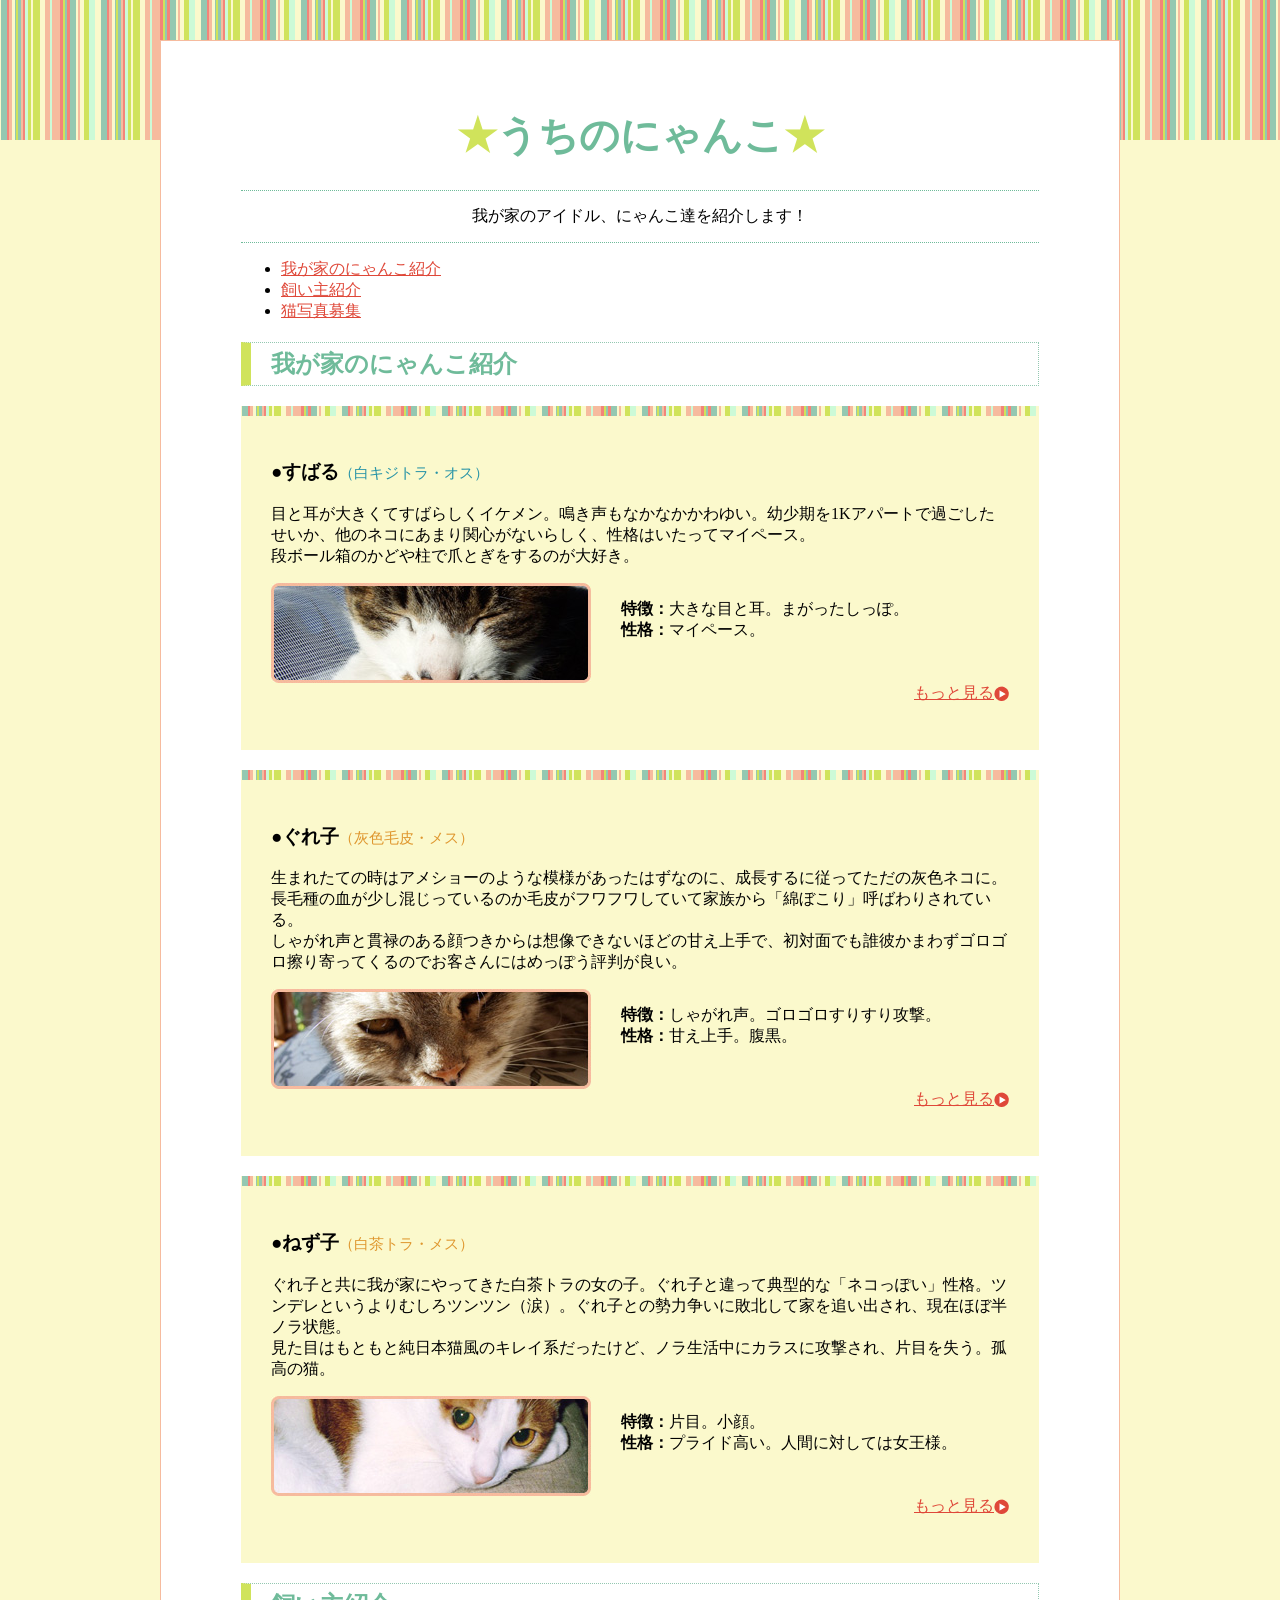
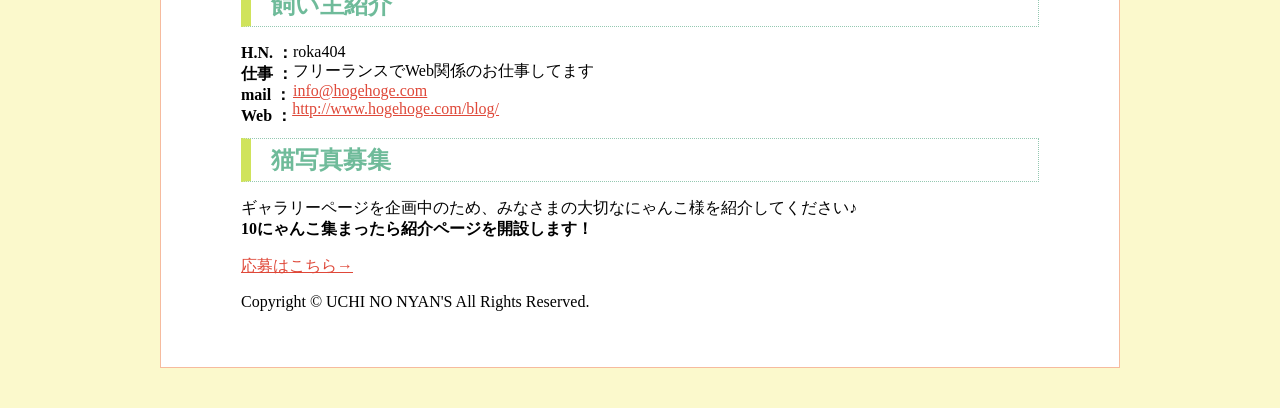
<file: html5css3_sdl/html5css3_sdl/chapter02/lesson09/after/index.html>
<!DOCTYPE html>
<html lang="ja">
<head>
<meta charset="UTF-8">
<title>うちのにゃんこ</title>
<meta name="keywords" content="にゃんこ,ネコ,ねこ,猫,ねこ紹介,ねこ自慢">
<meta name="description" content="我が家のアイドル、にゃんこ達を紹介します！可愛い猫写真を沢山掲載しています。">
<link href="style.css" rel="stylesheet" media="all">
</head>

<body>
<div id="wrap">
<h1><span>★</span>うちのにゃんこ<span>★</span></h1>
<p id="lead">我が家のアイドル、にゃんこ達を紹介します！</p>

<ul>
<li><a href="#cats">我が家のにゃんこ紹介</a></li>
<li><a href="#profile">飼い主紹介</a></li>
<li><a href="#entry">猫写真募集</a></li>
</ul>

<section id="cats">
<h2>我が家のにゃんこ紹介</h2>

<section id="subaru" class="frame">
<h3>●すばる<span class="cat-type male">（白キジトラ・オス）</span></h3>
<p>目と耳が大きくてすばらしくイケメン。鳴き声もなかなかかわゆい。幼少期を1Kアパートで過ごしたせいか、他のネコにあまり関心がないらしく、性格はいたってマイペース。<br>
段ボール箱のかどや柱で爪とぎをするのが大好き。</p>

<img src="img/subaru.jpg" width="320" height="100" alt="すばる" class="ph">
<dl class="data">
<dt>特徴：</dt><dd>大きな目と耳。まがったしっぽ。</dd>
<dt>性格：</dt><dd>マイペース。</dd>
</dl>

<p class="more"><a href="cats/subaru.html">もっと見る</a></p>
</section><!-- /#subaru -->

<section id="gureko" class="frame">
<h3>●ぐれ子<span class="cat-type female">（灰色毛皮・メス）</span></h3>
<p>生まれたての時はアメショーのような模様があったはずなのに、成長するに従ってただの灰色ネコに。長毛種の血が少し混じっているのか毛皮がフワフワしていて家族から「綿ぼこり」呼ばわりされている。<br>
しゃがれ声と貫禄のある顔つきからは想像できないほどの甘え上手で、初対面でも誰彼かまわずゴロゴロ擦り寄ってくるのでお客さんにはめっぽう評判が良い。</p>

<img src="img/gureko.jpg" width="320" height="100" alt="ぐれ子" class="ph">
<dl class="data">
<dt>特徴：</dt><dd>しゃがれ声。ゴロゴロすりすり攻撃。</dd>
<dt>性格：</dt><dd>甘え上手。腹黒。</dd>
</dl>

<p class="more"><a href="cats/gureko.html">もっと見る</a></p>
</section><!-- /#gureko -->

<section id="nezuko" class="frame">
<h3>●ねず子<span class="cat-type female">（白茶トラ・メス）</span></h3>
<p>ぐれ子と共に我が家にやってきた白茶トラの女の子。ぐれ子と違って典型的な「ネコっぽい」性格。ツンデレというよりむしろツンツン（涙）。ぐれ子との勢力争いに敗北して家を追い出され、現在ほぼ半ノラ状態。<br>
見た目はもともと純日本猫風のキレイ系だったけど、ノラ生活中にカラスに攻撃され、片目を失う。孤高の猫。</p>

<img src="img/nezuko.jpg" width="320" height="100" alt="ねず子" class="ph">
<dl class="data">
<dt>特徴：</dt><dd>片目。小顔。</dd>
<dt>性格：</dt><dd>プライド高い。人間に対しては女王様。</dd>
</dl>

<p class="more"><a href="cats/nezuko.html">もっと見る</a></p>
</section><!-- /#nezuko -->
</section><!-- /#cats -->

<section id="profile">
<h2>飼い主紹介</h2>
<dl>
<dt>H.N. ：</dt><dd>roka404</dd>
<dt>仕事 ：</dt><dd>フリーランスでWeb関係のお仕事してます</dd>
<dt>mail ：</dt><dd><a href="mailto:info@hogehoge.com">info@hogehoge.com</a></dd>
<dt>Web ：</dt><dd><a href="http://www.hogehoge.com/blog/" target="_blank">http://www.hogehoge.com/blog/</a></dd>
</dl>
</section><!-- /#profile -->

<section id="entry">
<h2>猫写真募集</h2>
<p>ギャラリーページを企画中のため、みなさまの大切なにゃんこ様を紹介してください♪<br>
<strong>10にゃんこ集まったら紹介ページを開設します！</strong></p>
<p><a href="entry.html">応募はこちら→</a></p>
</section><!-- /#entry -->

<p>Copyright &copy; UCHI NO NYAN'S All Rights Reserved.</p>
</div><!-- /#wrap -->
</body>
</html>
</file>
<file: teacher/style.css>
@charset "utf-8";

body {
    background:#ffffff;
}
</file>
<file: html5css3_sdl/html5css3_sdl/chapter02/lesson06/after/style.css>
@charset "utf-8";

/*ウィンドウ背景色の設定*/
body{
	background-color:#fbf9cc;
}

/*リンク色の設定*/
a{
	color: #df4839;
}

a:hover{
	color: #ff705b;
}

/*ページタイトルの設定*/
h1{
	color: #6fbb9a;
	text-align: center;
	font-size: 250%;
}

h1 span{
	color: #d0e35b;
}

/*大見出しの設定*/
h2{
	color: #6fbb9a;
	border: #94c8b1 1px dotted;
	border-left: #d0e35b 10px solid;
	padding: 5px 20px;
	margin-bottom: 0;
}

/*情報データ見出しの設定*/
dt{
	font-weight: bold;
}

/*リード文領域の設定*/
#lead{
	border-top: #6fbb9a 1px dotted;
	border-bottom: #6fbb9a 1px dotted;
	padding: 15px;
	text-align: center;
}

/*「もっと見る」リンクの設定*/
.more{
	text-align: right;
}

/*毛皮・性別情報（共通）*/
.cat-type{
	font-size: 80%;
	font-weight: normal;
}

/*性別による色分け*/
.cat-type.male{
	color: #2793a7;
}

.cat-type.female{
	color: #df972f;
}
</file>
<file: html5css3_sdl/html5css3_sdl/chapter02/lesson07/after/style.css>
@charset "utf-8";

/*ウィンドウ背景色の設定*/
body{
	/*
	background-color: #fbf9cc;
	background-image: url(img/bg-stripe01.png);
	background-repeat: repeat-x;
	*/
	background: #fbf9cc url(img/bg-stripe01.png) repeat-x;
}

/*リンク色の設定*/
a{
	color: #df4839;
}

a:hover{
	color: #ff705b;
}

/*ページタイトルの設定*/
h1{
	color: #6fbb9a;
	text-align: center;
	font-size: 250%;
}

h1 span{
	color: #d0e35b;
}

/*大見出しの設定*/
h2{
	color: #6fbb9a;
	border: #94c8b1 1px dotted;
	border-left: #d0e35b 10px solid;
	padding: 5px 20px;
	margin-bottom: 0;
}

/*情報データ見出しの設定*/
dt{
	font-weight: bold;
}

/*リード文領域の設定*/
#lead{
	border-top: #6fbb9a 1px dotted;
	border-bottom: #6fbb9a 1px dotted;
	padding: 15px;
	text-align: center;
}

/*「もっと見る」リンクの設定*/
.more{
	text-align: right;
	padding-right: 20px;
	background-image: url(img/icon-arw01.png);
	background-repeat: no-repeat;
	background-position: right center;
}

/*毛皮・性別情報（共通）*/
.cat-type{
	font-size: 80%;
	font-weight: normal;
}

/*性別による色分け*/
.cat-type.male{
	color: #2793a7;
}

.cat-type.female{
	color: #df972f;
}

/*フレームの設定*/
.frame{
	margin: 20px 0;
	padding: 35px 30px 30px 30px;
	background-image: url(img/bg-stripe02.png);
	background-repeat: repeat-x;
	background-color: #fbf9cc;
}
</file>
<file: html5css3_sdl/html5css3_sdl/chapter02/lesson08/after/style.css>
@charset "utf-8";

/*ウィンドウ背景色の設定*/
body{
	/*
	background-color:#fbf9cc;
	background-image:url(img/bg-stripe01.png);
	background-repeat:repeat-x;
	*/
	background:#fbf9cc url(img/bg-stripe01.png) repeat-x;
}

/*コンテンツ全体枠の設定*/
#wrap{
	width: 798px;
	margin: 40px auto;
	padding: 40px 80px;
	border: #f6bb9e 1px solid;
	background-color: #fff;
}

/*リンク色の設定*/
a{
	color:#df4839;
}

a:hover{
	color:#ff705b;
}

/*ページタイトルの設定*/
h1{
	color:#6fbb9a;
	text-align:center;
	font-size:250%;
}

h1 span{
	color:#d0e35b;
}

/*大見出しの設定*/
h2{
	color:#6fbb9a;
	border:#94c8b1 1px dotted;
	border-left:#d0e35b 10px solid;
	padding:5px 20px;
	margin-bottom:0;
}

/*情報データ見出しの設定*/
dt{
	clear: left;
	float: left;
	font-weight:bold;
}

/*リード文領域の設定*/
#lead{
	border-top:#6fbb9a 1px dotted;
	border-bottom:#6fbb9a 1px dotted;
	padding:15px;
	text-align:center;
}

/*写真と特徴データの設定*/
.ph{
	float: left;
	margin-right: 30px;
}

.data{
	float: left;
	width: 388px;
}

/*「もっと見る」リンクの設定*/
.more{
	text-align:right;
	/*
	background-image:url(img/icon-arw01.png);
	background-repeat:no-repeat;
	background-position:right center;
	*/
	background:url(img/icon-arw01.png) no-repeat right center;
	padding-right:15px;
	clear: left;
}

/*毛皮・性別情報（共通）*/
.cat-type{
	font-size:80%;
	font-weight:normal;
}

/*性別による色分け*/
.cat-type.male{
	color:#2793a7;
}

.cat-type.female{
	color:#df972f;
}

/*フレームの設定*/
.frame{
	margin:20px 0;
	padding:35px 30px 30px 30px;
	/*
	background-image:url(img/bg-stripe02.png) ;
	background-repeat:repeat-x;
	background-color:#fbf9cc;
	*/
	background:url(img/bg-stripe02.png) repeat-x #fbf9cc;
}
</file>
<file: html5css3_sdl/html5css3_sdl/chapter02/lesson08/before/style.css>
@charset "utf-8";

/*ウィンドウ背景色の設定*/
body{
	/*
	background-color:#fbf9cc;
	background-image:url(img/bg-stripe01.png);
	background-repeat:repeat-x;
	*/
	background:#fbf9cc url(img/bg-stripe01.png) repeat-x;
}

/*コンテンツ全体枠の設定*/

/*リンク色の設定*/
a{
	color:#df4839;
}

a:hover{
	color:#ff705b;
}

/*ページタイトルの設定*/
h1{
	color:#6fbb9a;
	text-align:center;
	font-size:250%;
}

h1 span{
	color:#d0e35b;
}

/*大見出しの設定*/
h2{
	color:#6fbb9a;
	border:#94c8b1 1px dotted;
	border-left:#d0e35b 10px solid;
	padding:5px 20px;
	margin-bottom:0;
}

/*情報データ見出しの設定*/
dt{
	font-weight:bold;
}

/*リード文領域の設定*/
#lead{
	border-top:#6fbb9a 1px dotted;
	border-bottom:#6fbb9a 1px dotted;
	padding:15px;
	text-align:center;
}

/*写真と特徴データの設定*/


/*「もっと見る」リンクの設定*/
.more{
	text-align:right;
	/*
	background-image:url(img/icon-arw01.png);
	background-repeat:no-repeat;
	background-position:right center;
	*/
	background:url(img/icon-arw01.png) no-repeat right center;
	padding-right:15px;
}

/*毛皮・性別情報（共通）*/
.cat-type{
	font-size:80%;
	font-weight:normal;
}

/*性別による色分け*/
.cat-type.male{
	color:#2793a7;
}

.cat-type.female{
	color:#df972f;
}

/*フレームの設定*/
.frame{
	margin:20px 0;
	padding:35px 30px 30px 30px;
	/*
	background-image:url(img/bg-stripe02.png) ;
	background-repeat:repeat-x;
	background-color:#fbf9cc;
	*/
	background:url(img/bg-stripe02.png) repeat-x #fbf9cc;
}
</file>
<file: html5css3_sdl/html5css3_sdl/chapter02/lesson09/after/style.css>
@charset "utf-8";

/*ウィンドウ背景色の設定*/
body{
	/*
	background-color:#fbf9cc;
	background-image:url(img/bg-stripe01.png);
	background-repeat:repeat-x;
	*/
	background:#fbf9cc url(img/bg-stripe01.png) repeat-x;
}

/*コンテンツ全体枠の設定*/
#wrap{
	width: 798px;
	margin: 40px auto;
	padding: 40px 80px;
	border: #f6bb9e 1px solid;
	background-color: #fff;
}

/*リンク色の設定*/
a{
	color:#df4839;
}

a:hover{
	color:#ff705b;
}

/*ページタイトルの設定*/
h1{
	color:#6fbb9a;
	text-align:center;
	font-size:250%;
}

h1 span{
	color:#d0e35b;
}

/*大見出しの設定*/
h2{
	color:#6fbb9a;
	border:#94c8b1 1px dotted;
	border-left:#d0e35b 10px solid;
	padding:5px 20px;
	margin-bottom:0;
}

/*情報データ見出しの設定*/
dt{
	clear: left;
	float: left;
	font-weight:bold;
}

/*リード文領域の設定*/
#lead{
	border-top:#6fbb9a 1px dotted;
	border-bottom:#6fbb9a 1px dotted;
	padding:15px;
	text-align:center;
}

/*写真と特徴データの設定*/
.ph{
	float: left;
	margin-right: 30px;
}

.data{
	float: left;
	width: 388px;
}

/*「もっと見る」リンクの設定*/
.more{
	text-align:right;
	/*
	background-image:url(img/icon-arw01.png);
	background-repeat:no-repeat;
	background-position:right center;
	*/
	background:url(img/icon-arw01.png) no-repeat right center;
	padding-right:15px;
	clear: left;
}

/*毛皮・性別情報（共通）*/
.cat-type{
	font-size:80%;
	font-weight:normal;
}

/*性別による色分け*/
.cat-type.male{
	color:#2793a7;
}

.cat-type.female{
	color:#df972f;
}

/*フレームの設定*/
.frame{
	margin:20px 0;
	padding:35px 30px 30px 30px;
	/*
	background-image:url(img/bg-stripe02.png) ;
	background-repeat:repeat-x;
	background-color:#fbf9cc;
	*/
	background:url(img/bg-stripe02.png) repeat-x #fbf9cc;
}

/*表組の設定*/
table.entryForm{
	width: 100%;
	border: #f6bb9e 2px solid;
	border-collapse: collapse;
}

.entryForm th,
.entryForm td{
	padding: 5px 10px;
	border: #f6bb9e 1px solid;
}

.entryForm th{
	width: 10em;
	background-color: #ffeeee;
	text-align: left;
	vertical-align: top;
}

/*入力フォームの設定*/
.entryForm textarea{
	width: 600px;
	height: 100px;
	padding: 5px;
	border: #ccc 1px solid;
}

.entryForm input[type="text"],
.entryForm input[type="email"]{
	width:400px;
	padding: 5px;
	border: #ccc 1px solid;
}

.entryForm input:focus,
.entryForm textarea:focus{
	background-color: #ffffee;
}

label,
input[type="radio"],
input[type="checkbox"],
input[type="reset"],
input[type="submit"]{
	cursor: pointer;
}

/*ボタンの設定*/
.btns{
	margin: 30px;
	text-align: center;
}
/*
.btns input{
	width: 100px;
}
*/

/*ボタンの基本スタイル*/
.btn {
	width: 100px;
	margin: 0 10px;
	padding: 10px;
	border: none;
	font-size: 16px;
}

/*ボタンにマウスが乗った時*/
.btn:hover {
	opacity: 0.7;
}
/*ボタンを押した瞬間*/
.btn:active {
	color: #fff;
}
/*ボタンの役割に合わせて色分け*/
.btn-clear {
	background-color: #ccc;
}
.btn-send {	
	background-color: #f6bb9e;
}
</file>
